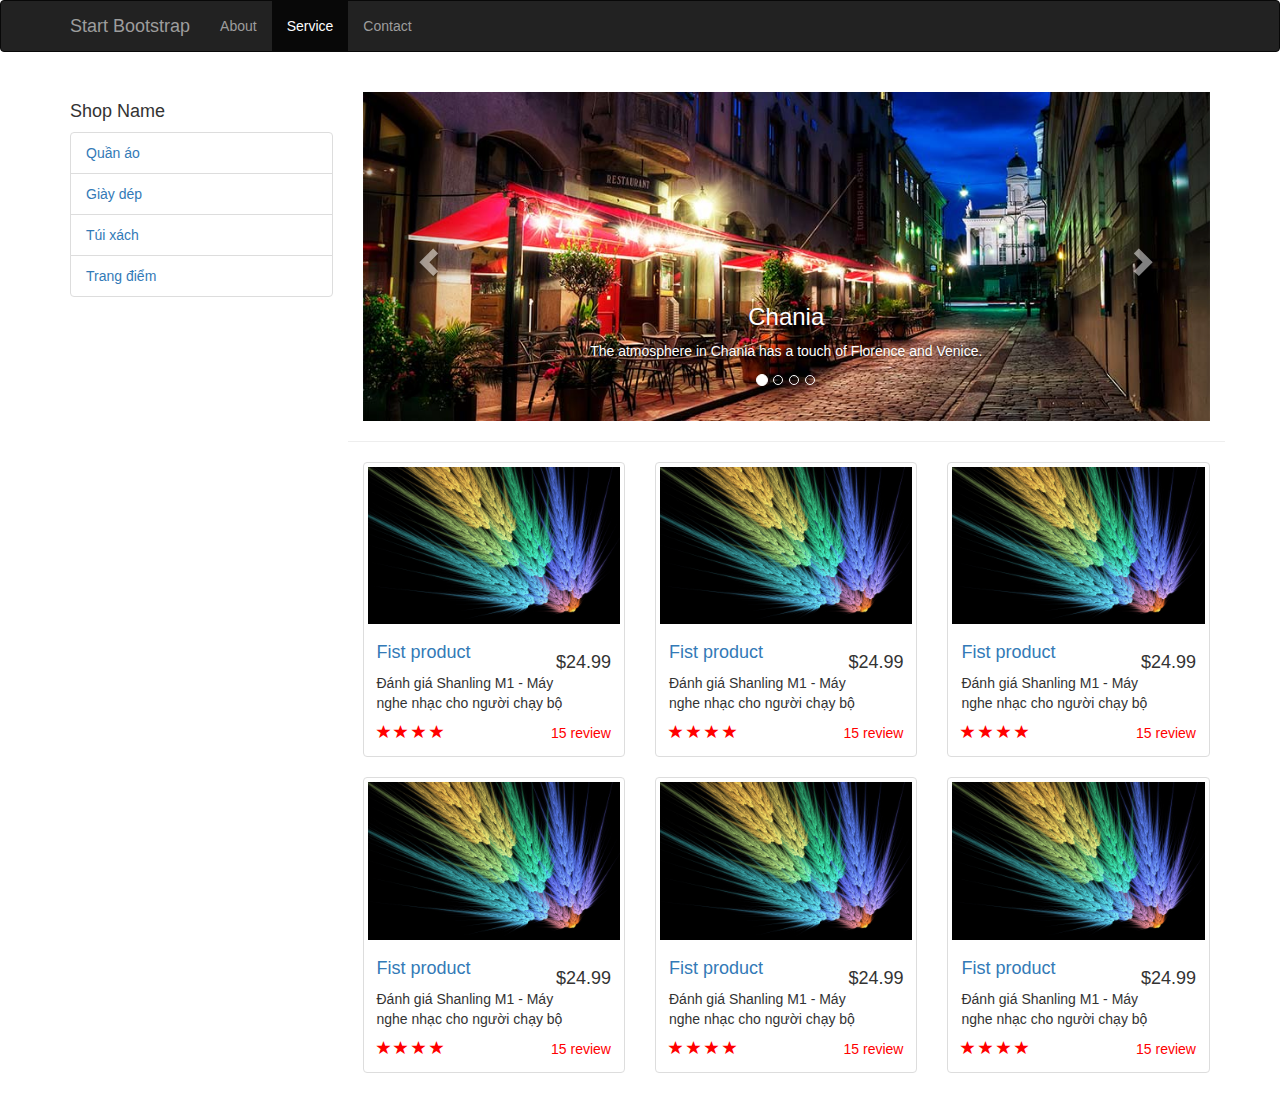
<file: 3/index.html>
<!DOCTYPE html>
<html lang="en">
<head>
	<meta charset="UTF-8">
	<title>Web 3</title>
	<script type="text/javascript" src="../jquery-2.2.3.min.js"></script>
	<link rel="stylesheet" href="https://maxcdn.bootstrapcdn.com/bootstrap/3.3.7/css/bootstrap.min.css">
	<script type="text/javascript" src="https://maxcdn.bootstrapcdn.com/bootstrap/3.3.7/js/bootstrap.min.js"></script>
	<link rel="stylesheet" type="text/css" href="stype.css">
</head>
<body>
	<nav class="navbar navbar-default navbar-inverse" role="navigation">
		<div class="container">
			<!-- Brand and toggle get grouped for better mobile display -->
			<div class="navbar-header">
				<button type="button" class="navbar-toggle" data-toggle="collapse" data-target=".navbar-ex1-collapse">
					<span class="sr-only">Toggle navigation</span>
					<span class="icon-bar"></span>
					<span class="icon-bar"></span>
					<span class="icon-bar"></span>
				</button>
				<a class="navbar-brand" href="#">Start Bootstrap</a>
			</div>

			<!-- Collect the nav links, forms, and other content for toggling -->
			<div class="collapse navbar-collapse navbar-ex1-collapse">
				<ul class="nav navbar-nav">
					<li><a href="#">About</a></li>
					<li class="active"><a href="#">Service</a></li>
					<li><a href="#">Contact</a></li>
				</ul>
			</div><!-- /.navbar-collapse -->
		</div>
	</nav>
	<!-- end menu -->

	<div class="container">
		<br>
		<div class="row">

			<div class="col-xs-3 col-sm-3 col-md-3 col-lg-3">
				<h4>Shop Name</h4>
				<ul class="list-group">
					<li class="list-group-item"><a href="">Quần áo</a></li>
					<li class="list-group-item"><a href="">Giày dép</a></li>
					<li class="list-group-item"><a href="">Túi xách</a></li>
					<li class="list-group-item"><a href="">Trang điểm</a></li>
				</ul>
			</div> <!-- end category -->

			<div class="col-xs-9 col-sm-9 col-md-9 col-lg-9">
				<div id="myCarousel" class="carousel slide" data-ride="carousel">
					<!-- Indicators -->
					<ol class="carousel-indicators">
						<li data-target="#myCarousel" data-slide-to="0" class="active"></li>
						<li data-target="#myCarousel" data-slide-to="1"></li>
						<li data-target="#myCarousel" data-slide-to="2"></li>
						<li data-target="#myCarousel" data-slide-to="3"></li>
					</ol>

					<!-- Wrapper for slides -->
					<div class="carousel-inner" role="listbox">

						<div class="item active">
							<img src="img/01.jpg" alt="Chania" width="100%" height="345">
							<div class="carousel-caption">
								<h3>Chania</h3>
								<p>The atmosphere in Chania has a touch of Florence and Venice.</p>
							</div>
						</div>

						<div class="item">
							<img src="img/02.jpg" alt="Chania" width="100%" height="345">
							<div class="carousel-caption">
								<h3>Chania</h3>
								<p>The atmosphere in Chania has a touch of Florence and Venice.</p>
							</div>
						</div>

						<div class="item">
							<img src="img/03.jpg" alt="Flower" width="100%" height="345">
							<div class="carousel-caption">
								<h3>Flowers</h3>
								<p>Beatiful flowers in Kolymbari, Crete.</p>
							</div>
						</div>

						<div class="item">
							<img src="img/04.jpg" alt="Flower" width="100%" height="345">
							<div class="carousel-caption">
								<h3>Flowers</h3>
								<p>Beatiful flowers in Kolymbari, Crete.</p>
							</div>
						</div>

					</div>

					<!-- Left and right controls -->
					<a class="left carousel-control" href="#myCarousel" role="button" data-slide="prev">
						<span class="glyphicon glyphicon-chevron-left" aria-hidden="true"></span>
						<span class="sr-only">Previous</span>
					</a>
					<a class="right carousel-control" href="#myCarousel" role="button" data-slide="next">
						<span class="glyphicon glyphicon-chevron-right" aria-hidden="true"></span>
						<span class="sr-only">Next</span>
					</a>
				</div> <!-- end slider -->

				<div class="row">
					<hr>
					<div class="col-xs-4 col-sm-4 col-md-4 col-lg-4">
						<div class="thumbnail">
							<img src="img/5.jpg" alt="image" class="img-responsive">
							<div class="caption">
								<h4 class="gia pull-right">$24.99</h4>
								<a href=""><h4>Fist product</h4></a>
								<p>
									Đánh giá Shanling M1 - Máy nghe nhạc cho người chạy bộ
								</p>
								<div class="danhgia">
									<div class="soreview pull-right"> 15 review</div>
									<div class="ngoisao">
										<b class="glyphicon glyphicon-star"></b>
										<b class="glyphicon glyphicon-star"></b>
										<b class="glyphicon glyphicon-star"></b>
										<b class="glyphicon glyphicon-star"></b>

									</div>
								</div>

							</div>
						</div>
					</div>
					<div class="col-xs-4 col-sm-4 col-md-4 col-lg-4">
						<div class="thumbnail">
							<img src="img/5.jpg" alt="image" class="img-responsive">
							<div class="caption">
								<h4 class="gia pull-right">$24.99</h4>
								<a href=""><h4>Fist product</h4></a>
								<p>
									Đánh giá Shanling M1 - Máy nghe nhạc cho người chạy bộ
								</p>

								<div class="danhgia">
									<div class="soreview pull-right"> 15 review</div>
									<div class="ngoisao">
										<b class="glyphicon glyphicon-star"></b>
										<b class="glyphicon glyphicon-star"></b>
										<b class="glyphicon glyphicon-star"></b>
										<b class="glyphicon glyphicon-star"></b>

									</div>
								</div>
							</div>
						</div>
					</div>
					<div class="col-xs-4 col-sm-4 col-md-4 col-lg-4">
						<div class="thumbnail">
							<img src="img/5.jpg" alt="image" class="img-responsive">
							<div class="caption">
								<h4 class="gia pull-right">$24.99</h4>
								<a href=""><h4>Fist product</h4></a>
								<p>
									Đánh giá Shanling M1 - Máy nghe nhạc cho người chạy bộ
								</p>
								<div class="danhgia">
									<div class="soreview pull-right"> 15 review</div>
									<div class="ngoisao">
										<b class="glyphicon glyphicon-star"></b>
										<b class="glyphicon glyphicon-star"></b>
										<b class="glyphicon glyphicon-star"></b>
										<b class="glyphicon glyphicon-star"></b>
										
									</div>
								</div>

							</div>
						</div>
					</div>
					<div class="col-xs-4 col-sm-4 col-md-4 col-lg-4">
						<div class="thumbnail">
							<img src="img/5.jpg" alt="image" class="img-responsive">
							<div class="caption">
								<h4 class="gia pull-right">$24.99</h4>
								<a href=""><h4>Fist product</h4></a>
								<p>
									Đánh giá Shanling M1 - Máy nghe nhạc cho người chạy bộ
								</p>
								<div class="danhgia">
									<div class="soreview pull-right"> 15 review</div>
									<div class="ngoisao">
										<b class="glyphicon glyphicon-star"></b>
										<b class="glyphicon glyphicon-star"></b>
										<b class="glyphicon glyphicon-star"></b>
										<b class="glyphicon glyphicon-star"></b>
										
									</div>
								</div>

							</div>
						</div>
					</div>
					<div class="col-xs-4 col-sm-4 col-md-4 col-lg-4">
						<div class="thumbnail">
							<img src="img/5.jpg" alt="image" class="img-responsive">
							<div class="caption">
								<h4 class="gia pull-right">$24.99</h4>
								<a href=""><h4>Fist product</h4></a>
								<p>
									Đánh giá Shanling M1 - Máy nghe nhạc cho người chạy bộ
								</p>
								<div class="danhgia">
									<div class="soreview pull-right"> 15 review</div>
									<div class="ngoisao">
										<b class="glyphicon glyphicon-star"></b>
										<b class="glyphicon glyphicon-star"></b>
										<b class="glyphicon glyphicon-star"></b>
										<b class="glyphicon glyphicon-star"></b>
										
									</div>
								</div>

							</div>
						</div>
					</div>
					<div class="col-xs-4 col-sm-4 col-md-4 col-lg-4">
						<div class="thumbnail">
							<img src="img/5.jpg" alt="image" class="img-responsive">
							<div class="caption">
								<h4 class="gia pull-right">$24.99</h4>
								<a href=""><h4>Fist product</h4></a>
								<p>
									Đánh giá Shanling M1 - Máy nghe nhạc cho người chạy bộ
								</p>
								<div class="danhgia">
									<div class="soreview pull-right"> 15 review</div>
									<div class="ngoisao">
										<b class="glyphicon glyphicon-star"></b>
										<b class="glyphicon glyphicon-star"></b>
										<b class="glyphicon glyphicon-star"></b>
										<b class="glyphicon glyphicon-star"></b>

									</div>
								</div>

							</div>
						</div>
					</div>

				</div>

			</div>
		</div>
	</div>
	
</body>
</html>
</file>
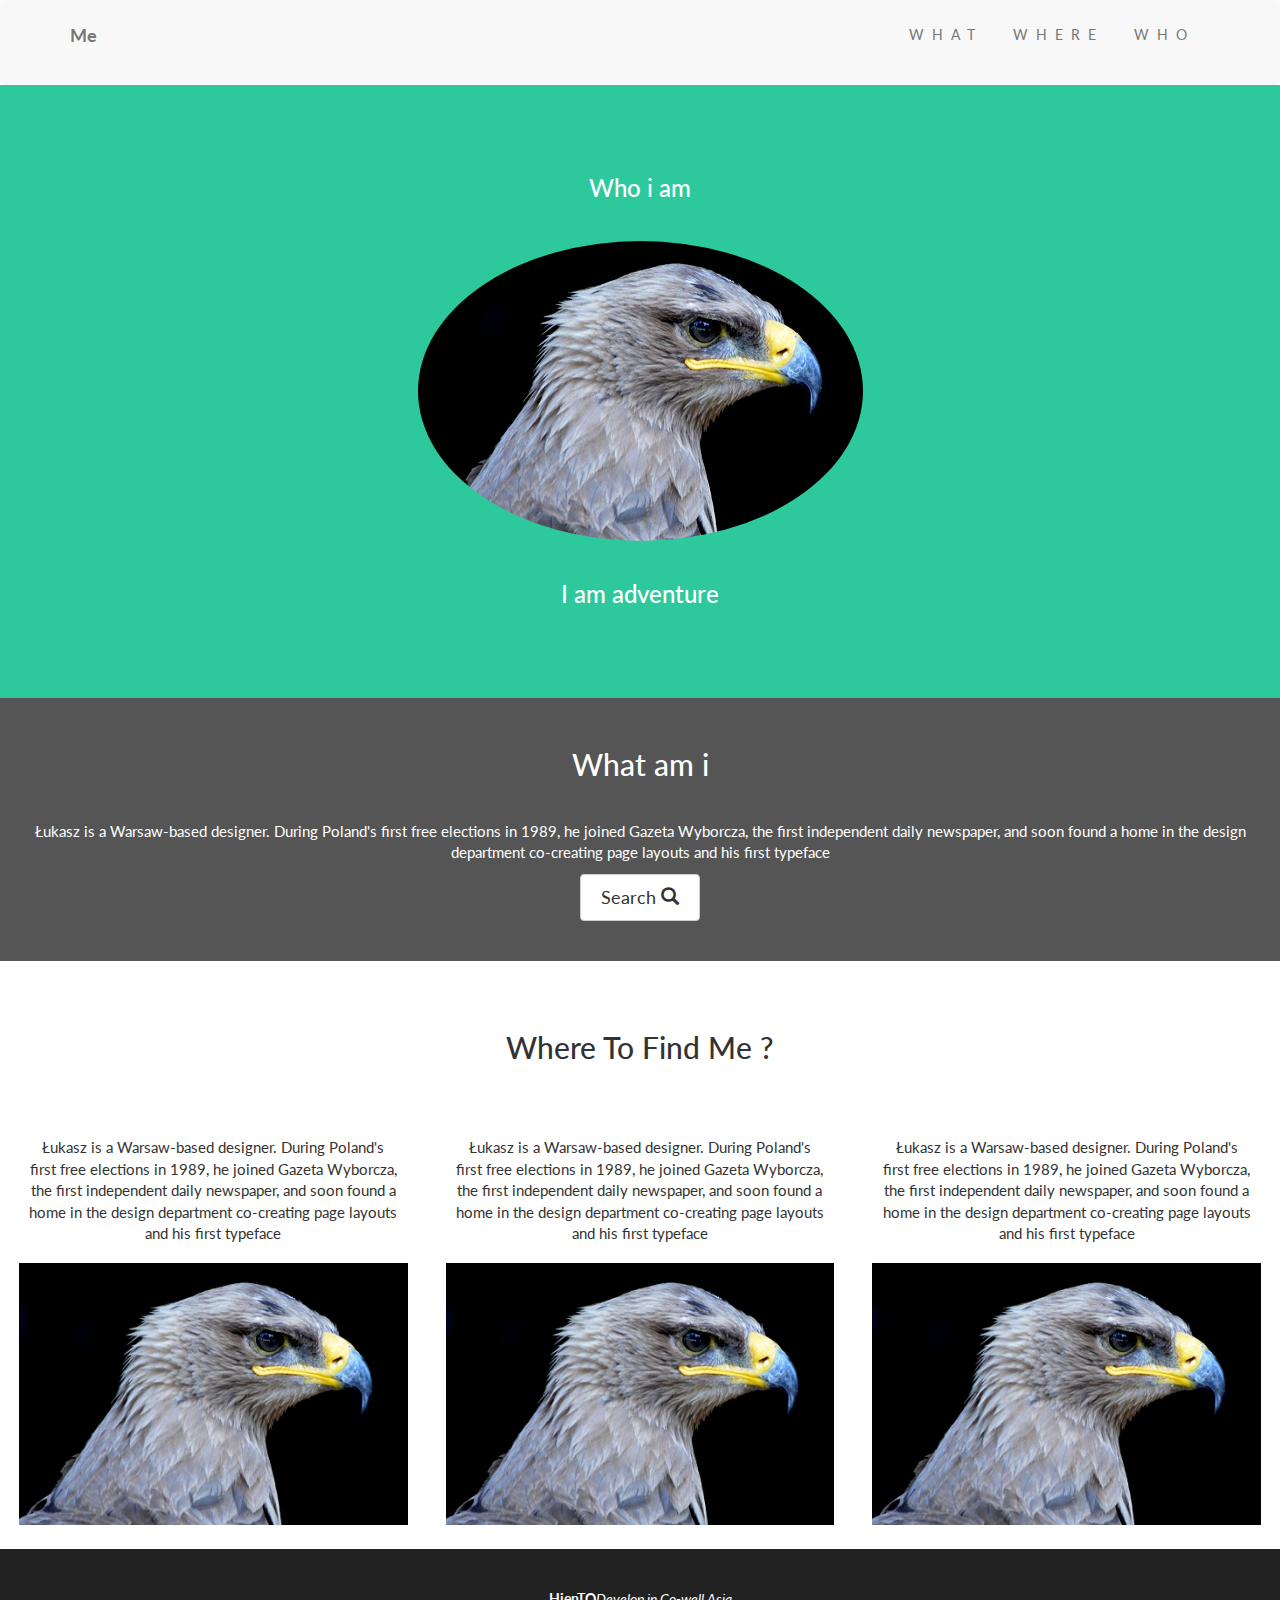
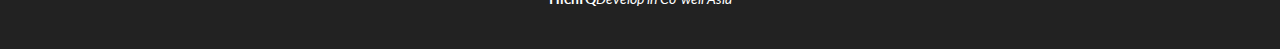
<file: web4/index.html>
<!DOCTYPE html>
<html lang="en">
<head>
	<meta charset="UTF-8">
	<title>Web 4</title>
	<script type="text/javascript" src="../jquery-2.2.3.min.js"></script>
	<link rel="stylesheet" href="https://maxcdn.bootstrapcdn.com/bootstrap/3.3.7/css/bootstrap.min.css">
	<script type="text/javascript" src="https://maxcdn.bootstrapcdn.com/bootstrap/3.3.7/js/bootstrap.min.js"></script>
	<link rel="stylesheet" type="text/css" href="style.css">
	<link href="https://fonts.googleapis.com/css?family=Lato:400,700,900" rel="stylesheet">
</head>
<body>
	<nav class="navbar navbar-default" role="navigation">
		<div class="container">
			<!-- Brand and toggle get grouped for better mobile display -->
			<div class="navbar-header">
				<button type="button" class="navbar-toggle" data-toggle="collapse" data-target=".navbar-ex1-collapse">
					<span class="sr-only">Toggle navigation</span>
					<span class="icon-bar"></span>
					<span class="icon-bar"></span>
					<span class="icon-bar"></span>
				</button>
				<a class="navbar-brand" href="#">Me</a>
			</div>
	
			<!-- Collect the nav links, forms, and other content for toggling -->
			<div class="collapse navbar-collapse navbar-ex1-collapse">
				<!-- <ul class="nav navbar-nav">
					<li class="active"><a href="#">Link</a></li>
					<li><a href="#">Link</a></li>
				</ul> -->
				<ul class="nav navbar-nav navbar-right">
					<li><a href="#">What</a></li>
					<li><a href="#">Where</a></li>
					<li><a href="#">Who</a></li>
					
				</ul>
			</div><!-- /.navbar-collapse -->
		</div>
	</nav>
	<!-- end nav -->
	<div class="xanh">
		<div class="container">
			<div class="row">
				<div class="col-xs-12 col-sm-12 col-md-12 col-lg-12">
					<div class="text-center" >
						<h3>Who i am</h3>
						<img src="daibang.jpg" alt="" class="img-circle">
						<h3>I am adventure</h3>
					</div>
					
				</div>
			</div> <!-- end row -->
		</div> <!-- end container -->
	</div> <!-- end xanh -->

	<div class="container-fluid">
		<div class="row text-center xam">
			<h2>What am i</h2>
			<p>Łukasz is a Warsaw-based designer. During Poland's first free elections in 1989, he joined Gazeta Wyborcza, the first independent daily newspaper, and soon found a home in the design department co-creating page layouts and his first typeface</p>
			<a href="" class="btn btn-default">Search <i class="glyphicon glyphicon-search"></i></a>
		</div> <!-- end xam -->
		<div class="row">
			<div class="findme text-center">
				<h2>Where To Find Me ?</h2>
			<div class="col-xs-4 col-sm-4 col-md-4 col-lg-4">
				<div class="thumbnail text-center">
					<div class="caption">
						<p>
							Łukasz is a Warsaw-based designer. During Poland's first free elections in 1989, he joined Gazeta Wyborcza, the first independent daily newspaper, and soon found a home in the design department co-creating page layouts and his first typeface
						</p>
					</div>
					<img src="daibang.jpg" alt="">
				</div>
			</div>
			<div class="col-xs-4 col-sm-4 col-md-4 col-lg-4">
				<div class="thumbnail text-center">
					<div class="caption">
						<p>
							Łukasz is a Warsaw-based designer. During Poland's first free elections in 1989, he joined Gazeta Wyborcza, the first independent daily newspaper, and soon found a home in the design department co-creating page layouts and his first typeface
						</p>
					</div>
					<img src="daibang.jpg" alt="">
				</div>
			</div>
			<div class="col-xs-4 col-sm-4 col-md-4 col-lg-4">
				<div class="thumbnail text-center">
					<div class="caption">
						<p>
							Łukasz is a Warsaw-based designer. During Poland's first free elections in 1989, he joined Gazeta Wyborcza, the first independent daily newspaper, and soon found a home in the design department co-creating page layouts and his first typeface
						</p>
					</div>
					<img src="daibang.jpg" alt="">
				</div>
			</div>
			</div>
		</div>
	</div> 
	<div class="footer navbar-inverse text-center">
		<div class="container">
			<div class="row">
				<b>HienTQ</b><i>Develop in Co-well Asia</i>
			</div>
		</div>
	</div>
	

</body>
</html>
</file>
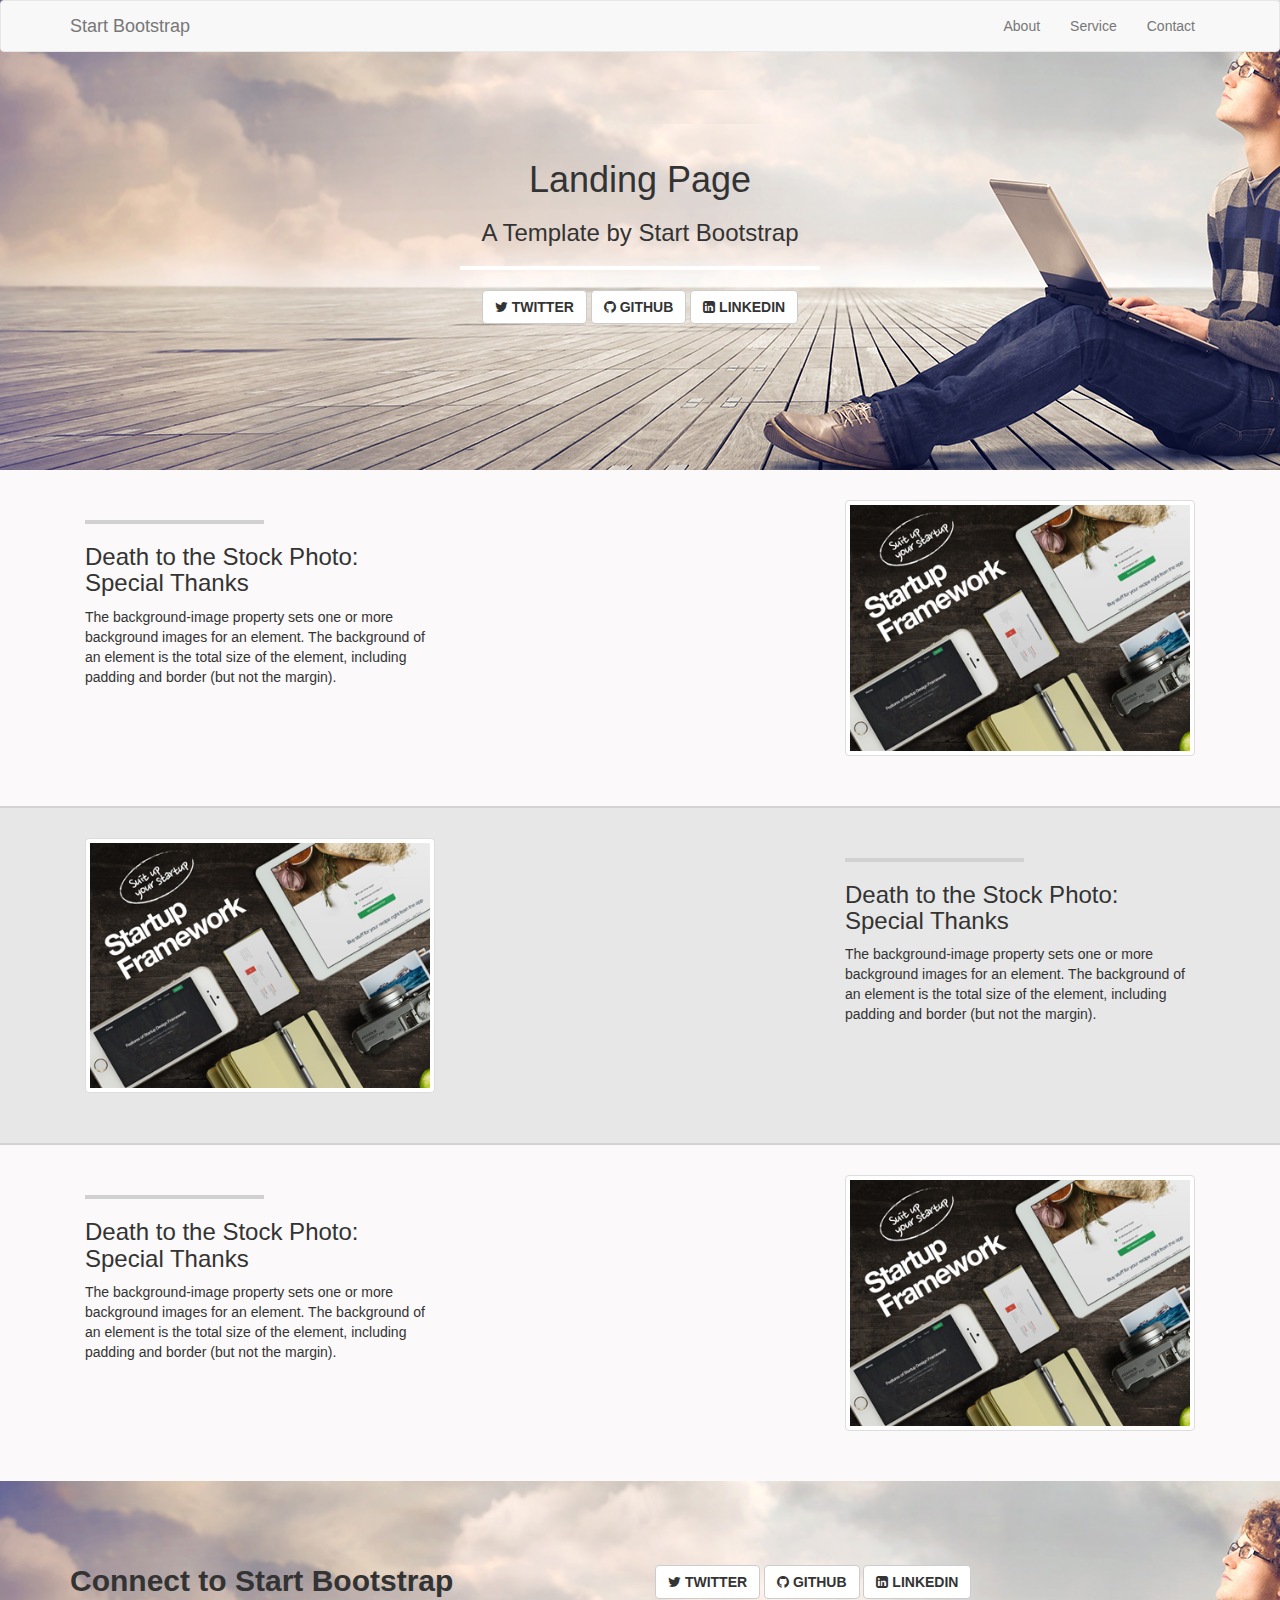
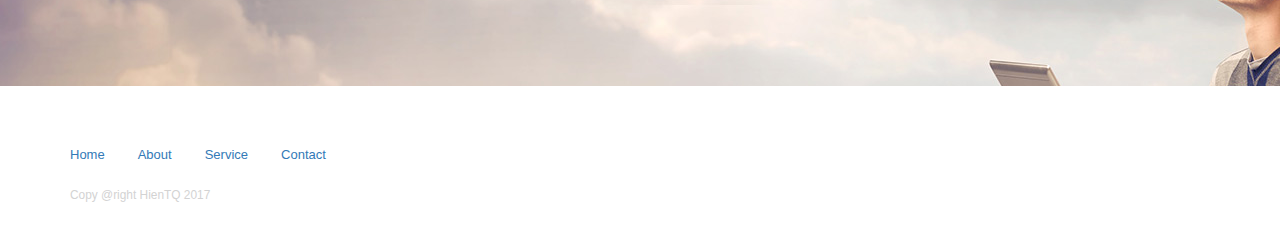
<file: web5/index.html>
<!DOCTYPE html>
<html lang="en">

<head>
	<meta charset="UTF-8">
	<title>Website 5</title>
	<script type="text/javascript" src="../jquery-2.2.3.min.js"></script>
	<link rel="stylesheet" href="https://maxcdn.bootstrapcdn.com/bootstrap/3.3.7/css/bootstrap.min.css">
	<script type="text/javascript" src="https://maxcdn.bootstrapcdn.com/bootstrap/3.3.7/js/bootstrap.min.js"></script>
	<link rel="stylesheet" type="text/css" href="style.css">
	<link rel="stylesheet" href="../font-awesome-4.7.0/css/font-awesome.min.css">
	<script type="text/javascript" src="xuly.js"></script>
</head>

<body>
	<nav class="navbar navbar-default" role="navigation">
		<div class="container">
			<!-- Brand and toggle get grouped for better mobile display -->
			<div class="navbar-header">
				<button type="button" class="navbar-toggle" data-toggle="collapse" data-target=".navbar-ex1-collapse">
					<span class="sr-only">Toggle navigation</span>
					<span class="icon-bar"></span>
					<span class="icon-bar"></span>
					<span class="icon-bar"></span>
				</button>
				<a class="navbar-brand" href="#">Start Bootstrap</a>
			</div>
	
			<!-- Collect the nav links, forms, and other content for toggling -->
			<div class="collapse navbar-collapse navbar-ex1-collapse">
				<ul class="nav navbar-nav navbar-right">
					<li><a href="#about">About</a></li>
					<li><a href="#service">Service</a></li>
					<li><a href="#contact">Contact</a></li>
				</ul>
			</div><!-- /.navbar-collapse -->
		</div>
	</nav>
	<!-- end menu tren -->
	
	<!-- start slide -->
	<div class="backgroud-slider">
		<div class="container">
			<div class="row">
				<div class="col-md-4 col-md-push-4 text-center">
					<h1>Landing Page</h1>
					<h3>A Template by Start Bootstrap</h3>
					<hr>
					<div class="btn btn-default"><i class="fa fa-twitter"></i> twitter</div>
					<div class="btn btn-default"><i class="fa fa-github"></i> github</div>
					<div class="btn btn-default"><i class="fa fa-linkedin-square"></i> linkedin</div>
				</div>
			</div>
		</div>
	</div>
	<!-- end slider -->
	<div class="nenxam1" id="service"> <!-- start nenxam1 -->
		<div class="container">
			<div class="row">
				<div class="col-xs-4 col-sm-4 col-md-4 col-lg-4">
					<hr>
					<div class="nenxam1-title">
						<h3>Death to the Stock Photo:<br>
						Special Thanks</h3>
					</div>
					<p>
						The background-image property sets one or more background images for an element.

						The background of an element is the total size of the element, including padding and border (but not the margin).
					</p>
				</div>
				<div class="col-xs-4 col-sm-4 col-md-4 col-lg-4 col-md-push-4">
					<img src="img/22.png" class="img-responsive thumbnail" alt="">
				</div>
			</div>
		</div>
	</div> <!-- end nenxam1 -->
	<hr class="phancach">
	<div class="nenxam2" id="about"> <!-- start nenxam2 -->
		<div class="container">
			<div class="row">
				<div class="col-xs-4 col-sm-4 col-md-4 col-lg-4">
					<img src="img/22.png" class="img-responsive thumbnail" alt="">
				</div>
				<div class="col-xs-4 col-sm-4 col-md-4 col-lg-4 col-md-push-4">
					<hr>
					<div class="nenxam2-title">
						<h3>Death to the Stock Photo:<br>
						Special Thanks</h3>
					</div>
					<p>
						The background-image property sets one or more background images for an element.

						The background of an element is the total size of the element, including padding and border (but not the margin).
					</p>
				</div>
			</div>
		</div>
	</div> <!-- end nenxam2 -->
	<hr class="phancach">
	<div class="nenxam1"> <!-- start nenxam3 -->
		<div class="container">
			<div class="row">
				<div class="col-xs-4 col-sm-4 col-md-4 col-lg-4">
					<hr>
					<div class="nenxam1-title">
						<h3>Death to the Stock Photo:<br>
						Special Thanks</h3>
					</div>
					<p>
						The background-image property sets one or more background images for an element.

						The background of an element is the total size of the element, including padding and border (but not the margin).
					</p>
				</div>
				<div class="col-xs-4 col-sm-4 col-md-4 col-lg-4 col-md-push-4">
					<img src="img/22.png" class="img-responsive thumbnail" alt="">
				</div>
			</div>
		</div>
	</div> <!-- end nenxam3 -->

	<!-- start footer -->
	<div class="backgroud-footer" id="contact">
		<div class="container">
			<div class="row">
				<div class="col-md-6">
					<span>Connect to Start Bootstrap</span>
				</div>
				<div class="col-md-6">
					<div class="btn btn-default"><i class="fa fa-twitter"></i> twitter</div>
					<div class="btn btn-default"><i class="fa fa-github"></i> github</div>
					<div class="btn btn-default"><i class="fa fa-linkedin-square"></i> linkedin</div>
				</div>
			</div>
		</div>
	</div>
	<!-- end footer -->
	<div class="foot">
		<div class="container">
			<div class="row">
				<div class="col-xs-12 col-sm-12 col-md-12 col-lg-12">
					<div class="menutrai">
						<ul>
							<li><a href="">Home</a></li>
							<li><a href="">About</a></li>
							<li><a href="">Service</a></li>
							<li><a href="">Contact</a></li>
						</ul>
					</div>
				</div>
				<div class="col-xs-12 col-sm-12 col-md-12 col-lg-12">
					<small>Copy @right HienTQ 2017</small>
				</div>
			</div>
		</div>
	</div>
</body>
</html>
</file>
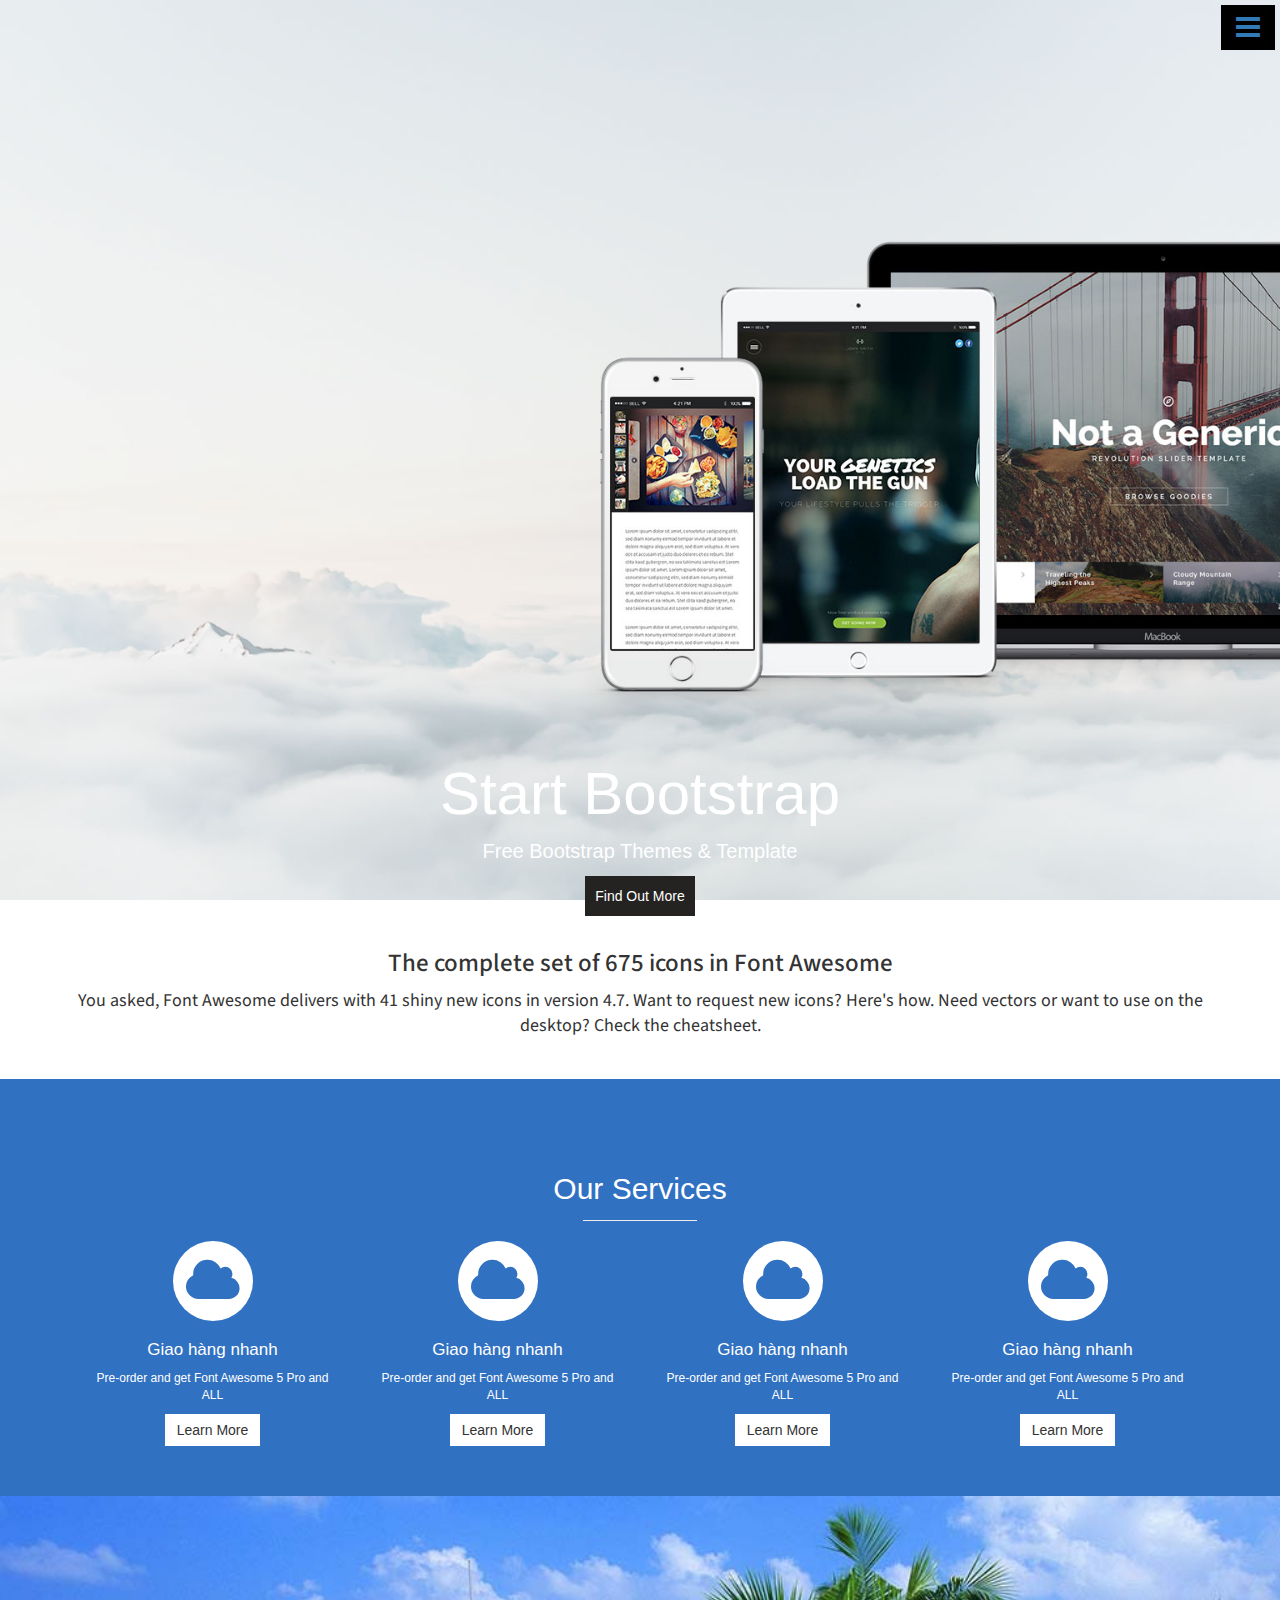
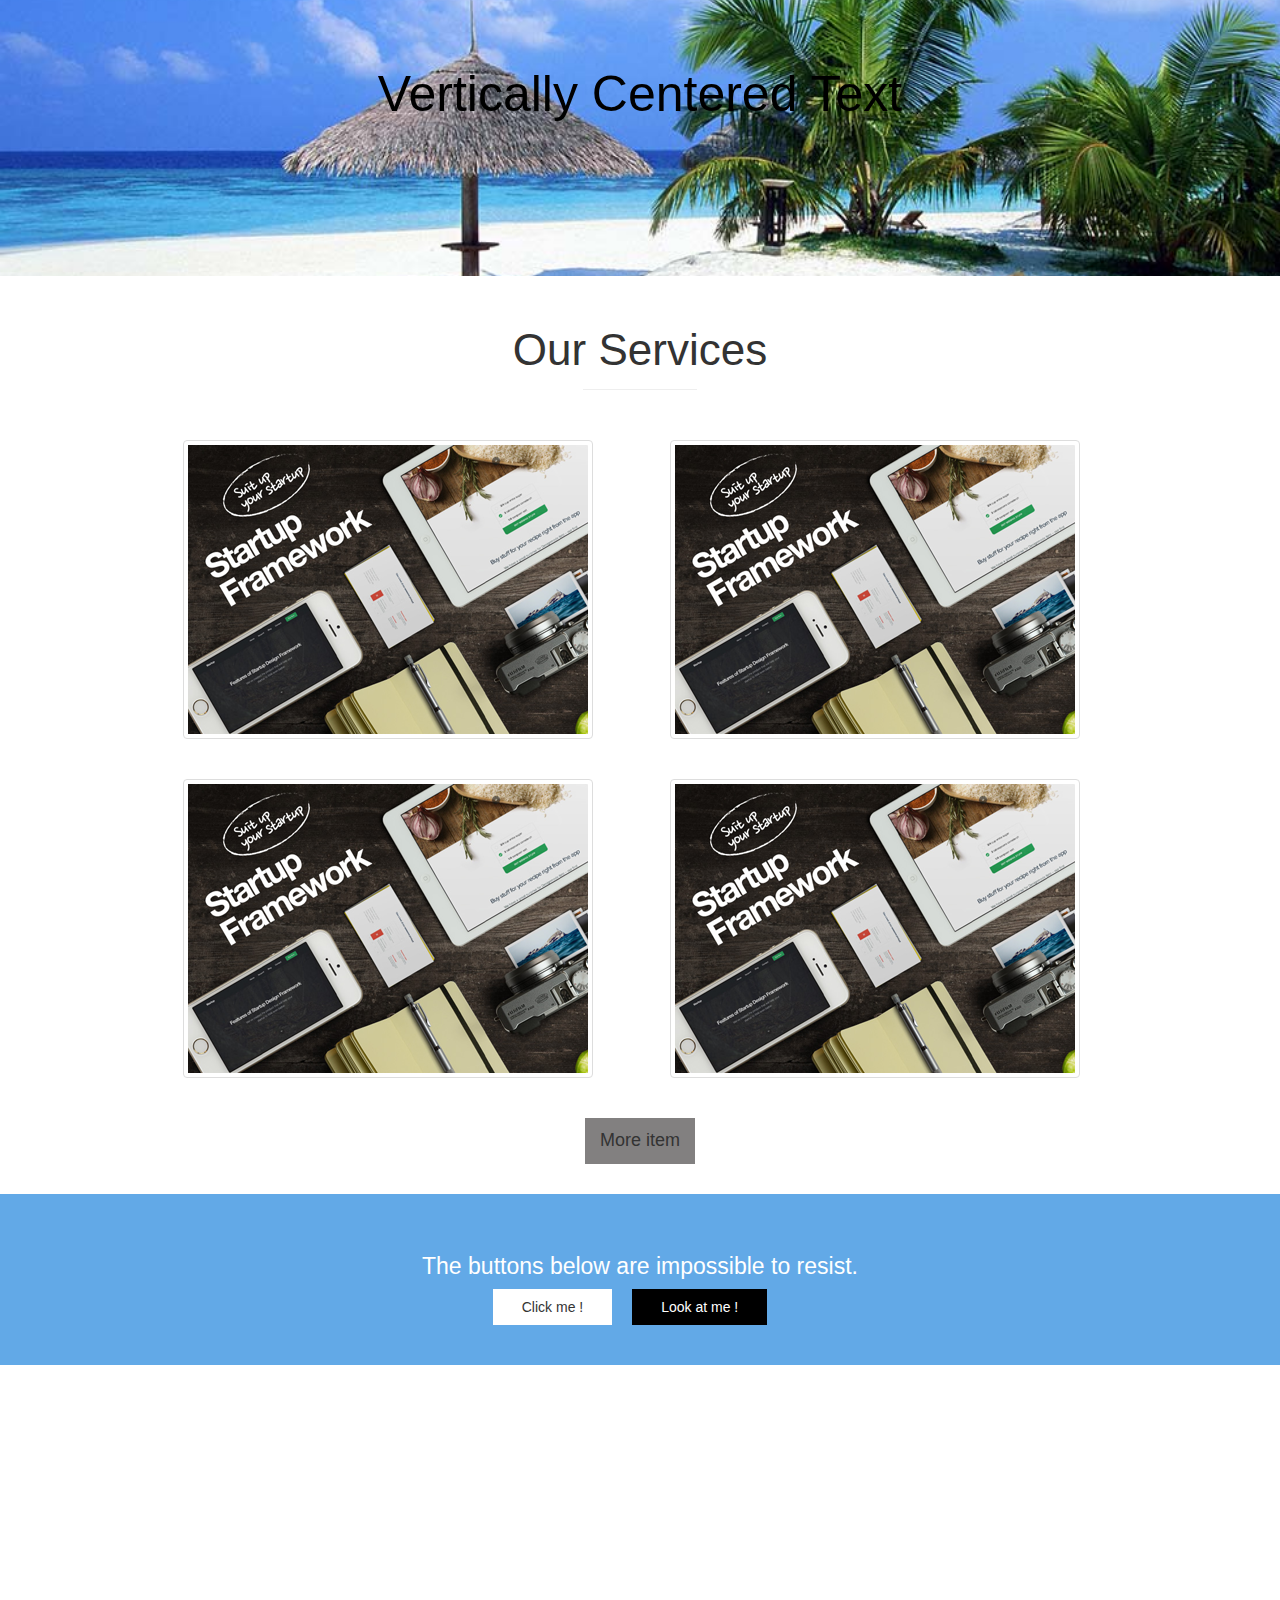
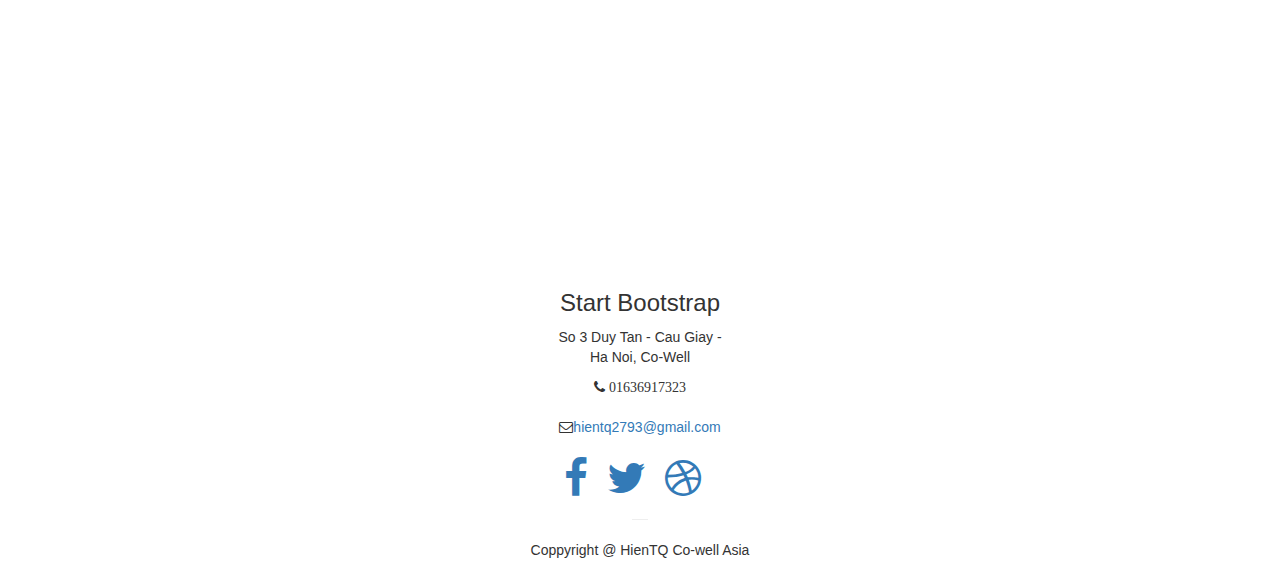
<file: web6/index.html>
<!DOCTYPE html>
<html lang="en">
<head>
	<meta charset="UTF-8">
	<title>Website 6</title>
	<script type="text/javascript" src="../jquery-2.2.3.min.js"></script>
	<link rel="stylesheet" href="https://maxcdn.bootstrapcdn.com/bootstrap/3.3.7/css/bootstrap.min.css">
	<script type="text/javascript" src="https://maxcdn.bootstrapcdn.com/bootstrap/3.3.7/js/bootstrap.min.js"></script>
	<link rel="stylesheet" type="text/css" href="style.css">
	<link rel="stylesheet" href="../font-awesome-4.7.0/css/font-awesome.min.css">
	<script type="text/javascript" src="xuly.js"></script>
</head>
<body>

	<div class="tabmenuphai">
		<a href="" id="menuclose" class="btn btn-light btn-lg pull-right toggle"><i class="fa fa-close tat"></i></a>
		<h4>Start Bootstrap</h4>
		<ul class="menudoc">
			<li><a href="#top1">Home</a></li>
			<li><a href="#top3">About</a></li>
			<li><a href="#top5">Service</a></li>
			<li><a href="#top2">Contact</a></li>
		</ul>
	</div>
	<div class="nutmenu" id="nutmenu">
		<a href="" class="fa fa-bars fa-2x"></a>
	</div>

	<div class="top1" id="top1">
		<div class="container text-center">
			<h1>Start Bootstrap</h1>
			<p>Free Bootstrap Themes & Template</p>
			<div class="btn btn-default">Find Out More</div>
		</div>
	</div> <!-- end top 1 -->
	<div class="top2" id="top2">
		<div class="container text-center">
			<h2>The complete set of 675 icons in Font Awesome</h2>
			<p>You asked, Font Awesome delivers with 41 shiny new icons in version 4.7. Want to request new icons? Here's how. Need vectors or want to use on the desktop? Check the cheatsheet.</p>
		</div>
	</div> <!-- end top 2 -->
	<div class="top3" id="top3">
		<div class="container">
			<div class="row tieudetop2">
				<div class="col-md-12 text-center">
					<h2>Our Services</h2>
					<hr class="vienduoi">
				</div>
			</div><!-- end tieu de -->
			<div class="row_4cot">
				<div class="col-xs-12 col-sm-6 col-md-3 col-lg-3 text-center">
				<div class="iconto">
					<div class=" fa fa-cloud"></div>
				</div>
				<h3>Giao hàng nhanh</h3>	
				<p>Pre-order and get Font Awesome 5 Pro and ALL</p>
				<a href="" class="btn btn-default nuttrang">Learn More</a>
				</div>
				<div class="col-xs-12 col-sm-6 col-md-3 col-lg-3 text-center">
				<div class="iconto">
					<div class=" fa fa-cloud"></div>
				</div>
				<h3>Giao hàng nhanh</h3>	
				<p>Pre-order and get Font Awesome 5 Pro and ALL</p>
				<a href="" class="btn btn-default nuttrang">Learn More</a>
				</div>
				<div class="col-xs-12 col-sm-6 col-md-3 col-lg-3 text-center">
				<div class="iconto">
					<div class=" fa fa-cloud"></div>
				</div>
				<h3>Giao hàng nhanh</h3>	
				<p>Pre-order and get Font Awesome 5 Pro and ALL</p>
				<a href="" class="btn btn-default nuttrang">Learn More</a>
				</div>
				<div class="col-xs-12 col-sm-6 col-md-3 col-lg-3 text-center">
				<div class="iconto">
					<div class=" fa fa-cloud"></div>
				</div>
				<h3>Giao hàng nhanh</h3>	
				<p>Pre-order and get Font Awesome 5 Pro and ALL</p>
				<a href="" class="btn btn-default nuttrang">Learn More</a>
				</div>

			</div>
		</div>
	</div><!-- end top 3 -->

	<div class="top4 anhnen">
		<div class="container text-center">
			<h2>Vertically Centered Text</h2>
		</div>
	</div><!-- end top 4 -->

	<div class="top5" id="top5">
		<div class="container">
			<div class="row tieudetop3">
				<div class="col-md-12 text-center">
					<h2>Our Services</h2>
					<hr class="vienduoi">
				</div>
			</div><!-- end tieu de 3 -->
			<div class="row">
				<div class="col-md-10 col-md-push-1">
					<div class="row">
						<div class="col-xs-6 col-sm-6 col-md-6 col-lg-6">
						<img src="img/22.png" alt="image" class="img-responsive thumbnail">
						</div>
						<div class="col-xs-6 col-sm-6 col-md-6 col-lg-6">
						<img src="img/22.png" alt="image" class="img-responsive thumbnail">
						</div>
						<div class="col-xs-6 col-sm-6 col-md-6 col-lg-6">
							<img src="img/22.png" alt="image" class="img-responsive thumbnail">
						</div>
						<div class="col-xs-6 col-sm-6 col-md-6 col-lg-6">
							<img src="img/22.png" alt="image" class="img-responsive thumbnail">
						</div>
					</div>
					<div class="text-center">
						<a href="" class="btn btn-default viewmoreitem">More item</a>
					</div>
				</div> <!-- end 10 phan -->
			</div>
		</div>
	</div> <!-- end top5 -->

	<div class="top6 xanh">
		<div class="container text-center">
			<h2>The buttons below are impossible to resist.</h2>
			<a href="" class="nut1 btn btn-default">Click me !</a><a href="" class="nut2 btn btn-default">Look at me !</a>

		</div>
	</div> <!-- end top6 -->

	<div class="top7">
		<iframe src="https://www.google.com/maps/embed?pb=!1m18!1m12!1m3!1d3724.043582582569!2d105.78172201545675!3d21.030942085997214!2m3!1f0!2f0!3f0!3m2!1i1024!2i768!4f13.1!3m3!1m2!1s0x3135ab4c76b12a3b%3A0x9a311c833456d5f0!2zRHV5IFTDom4sIEThu4tjaCBW4buNbmcgSOG6rXUsIEPhuqd1IEdp4bqleSwgSMOgIE7hu5lpLCBWaeG7h3QgTmFt!5e0!3m2!1svi!2s!4v1490856592628" width="100%" height="450" frameborder="0" style="border:0" allowfullscreen></iframe>
	</div> <!-- end top 7 ban do -->

	<div class="footer">
		<div class="container">
			<div class="row text-center">
				<div class="col-md-2 col-md-push-5">
					<h3>Start Bootstrap</h3>
					<p>So 3 Duy Tan - Cau Giay - Ha Noi, Co-Well</p>
					<div class="dt"><div class="fa fa-phone"> 01636917323</div></div>
					<div class="email"><i class="fa fa-envelope-o"></i><a href="">hientq2793@gmail.com</a></div>

					<div class="xahoi">
						<a href="" class="fa fa-facebook fa-3x"></a>
						<a href="" class="fa fa-twitter fa-3x"></a>
						<a href="" class="fa fa-dribbble fa-3x"></a>
					</div>
					<hr class="vienduoi">
				</div>
			</div> <!-- end row -->
			<div class="row text-center">
				<p>Coppyright 	&#64; HienTQ Co-well Asia</p>
			</div>
		</div>
	</div>

</body>
</html>
</file>
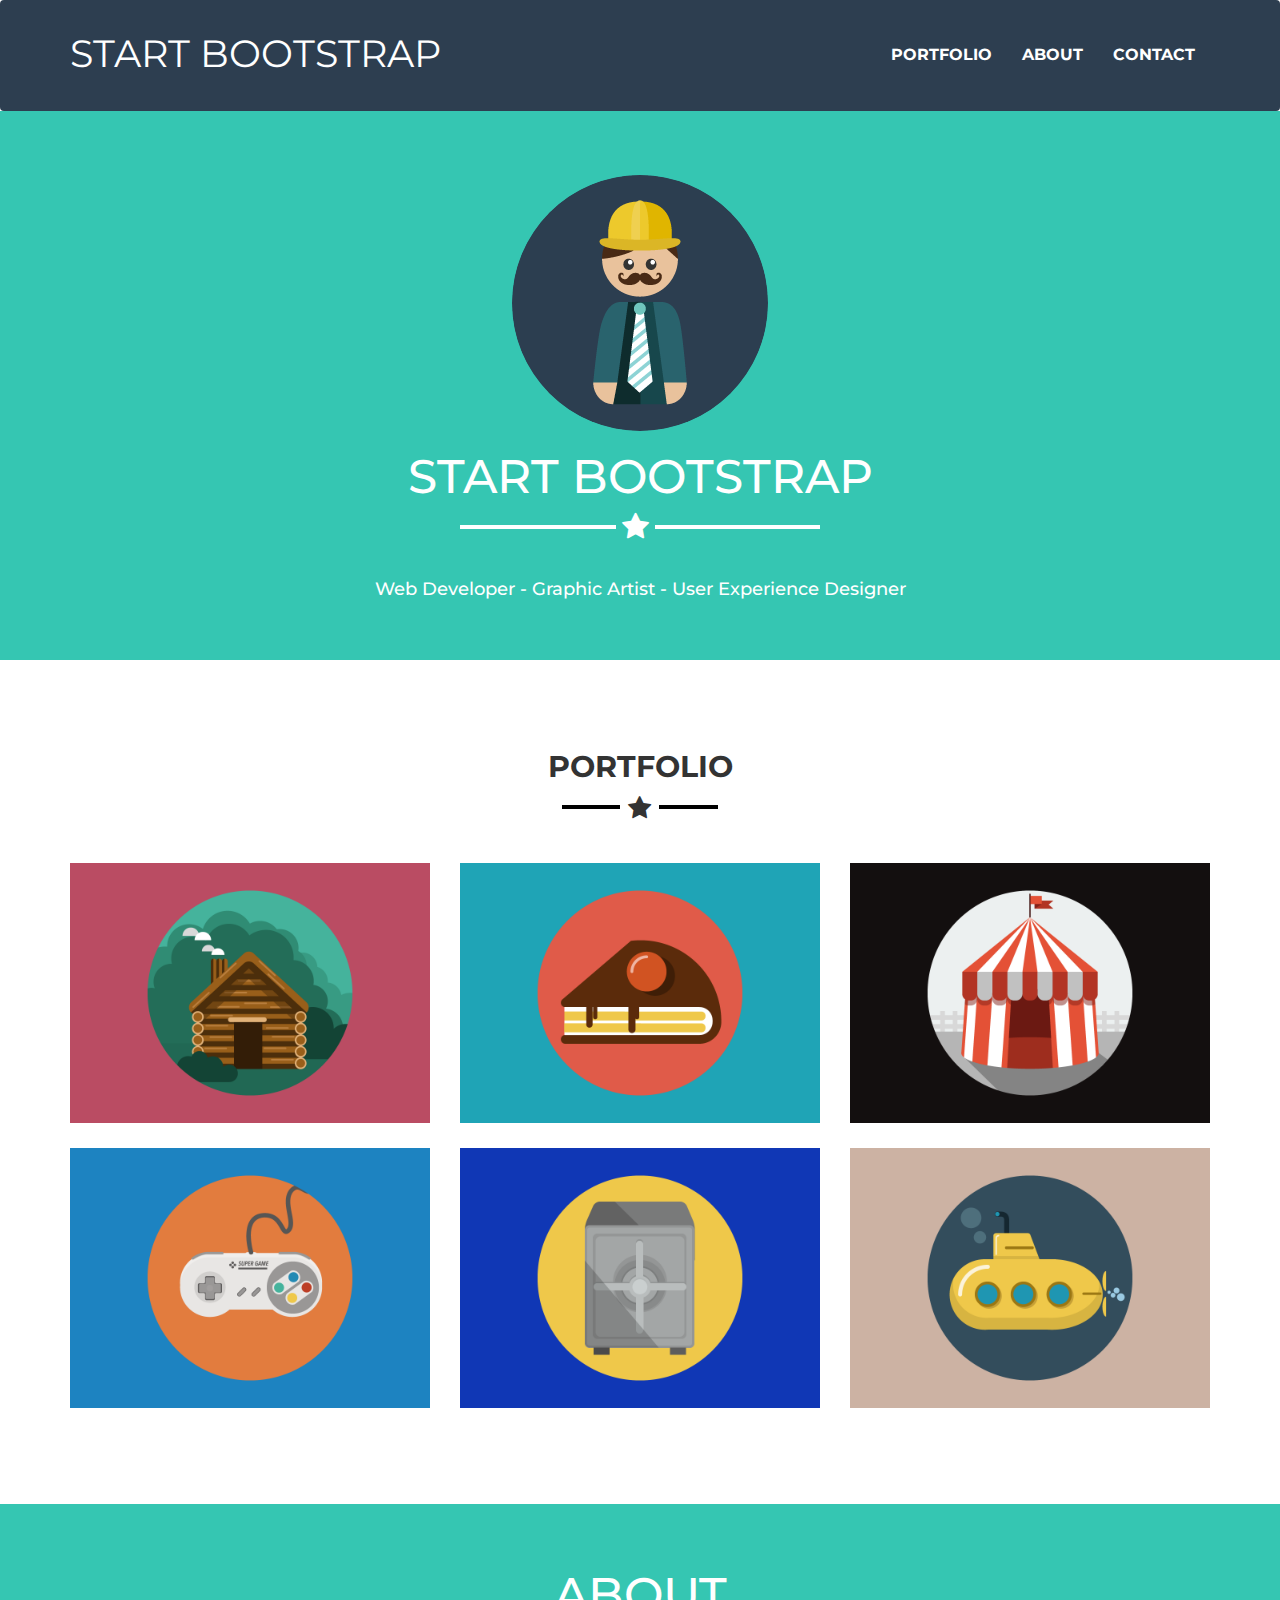
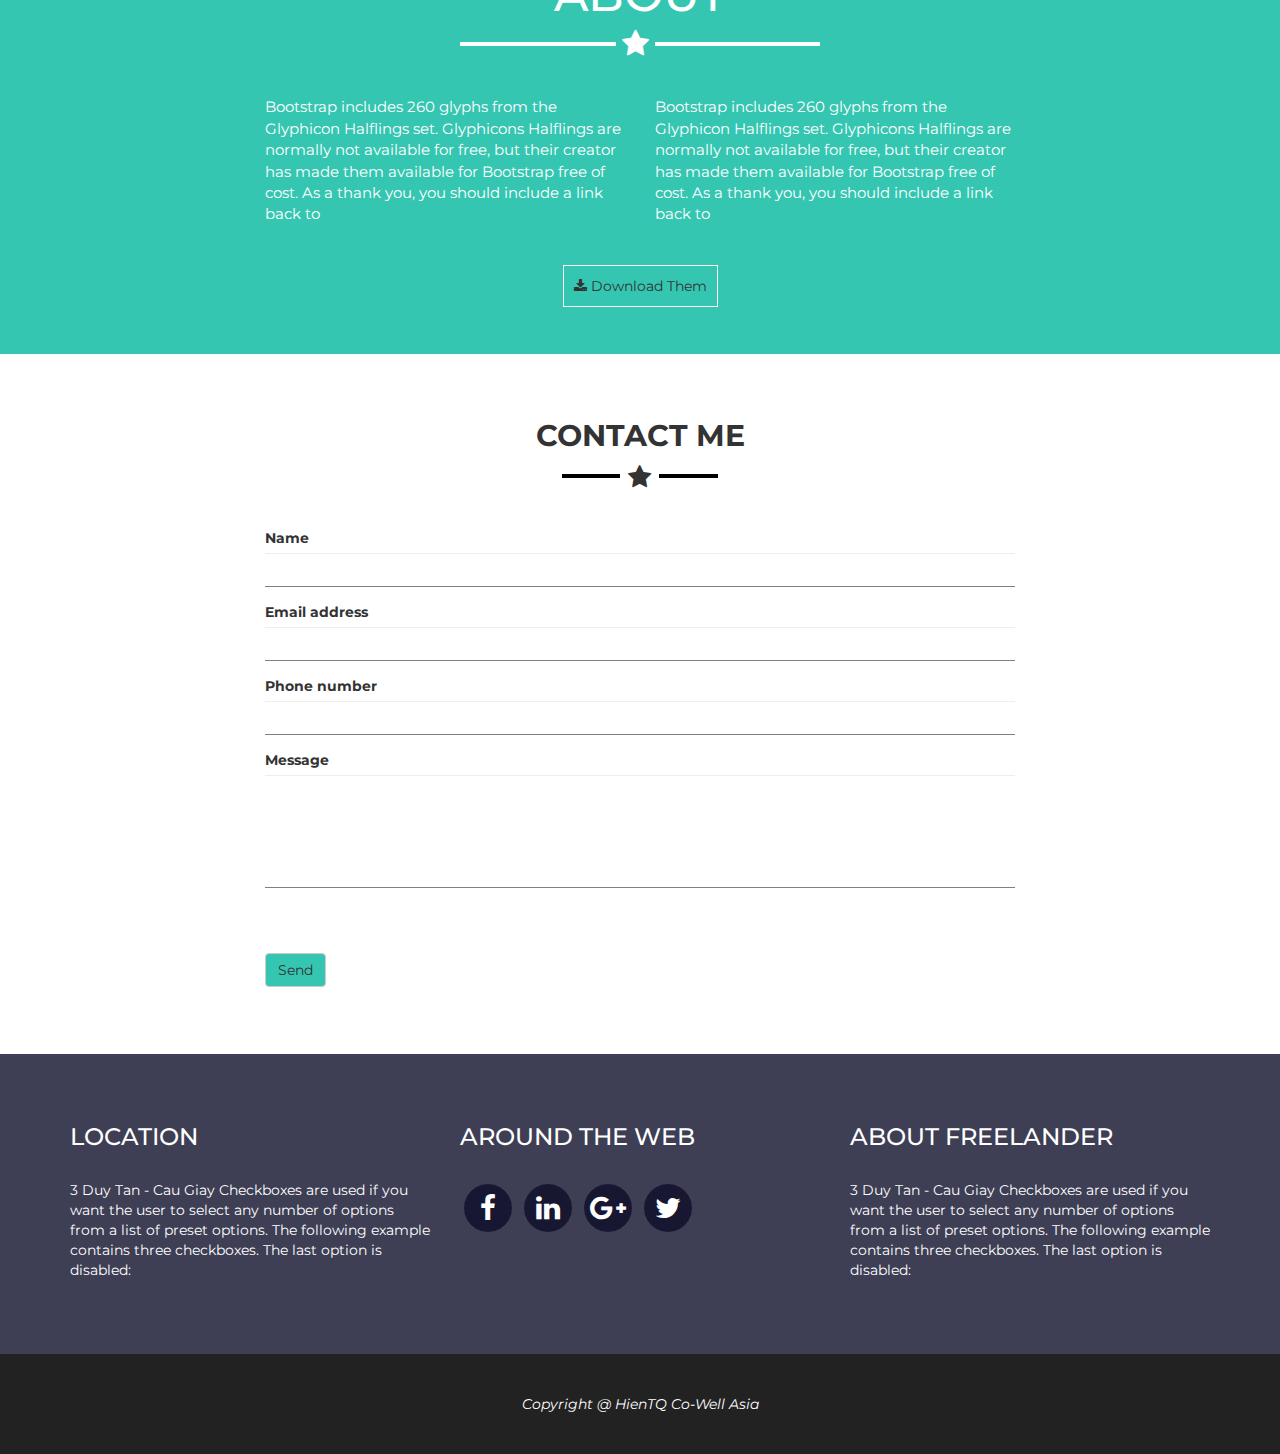
<file: Web7/index.html>
<!DOCTYPE html>
<html lang="en">
<head>
	<meta charset="UTF-8">
	<title>Website 7</title>
	<script type="text/javascript" src="../jquery-2.2.3.min.js"></script>
	<link rel="stylesheet" href="https://maxcdn.bootstrapcdn.com/bootstrap/3.3.7/css/bootstrap.min.css">
	<script type="text/javascript" src="https://maxcdn.bootstrapcdn.com/bootstrap/3.3.7/js/bootstrap.min.js"></script>
	<link rel="stylesheet" type="text/css" href="style.css">
	<link rel="stylesheet" href="../font-awesome-4.7.0/css/font-awesome.min.css">
	<script type="text/javascript" src="xuly.js"></script>
	<script src="http://gsgd.co.uk/sandbox/jquery/easing/jquery.easing.1.3.js" type="text/javascript"></script>
</head>
<body data-spy="scroll" data-target=".navbar" data-offset="20">
	<!-- start nav -->
	<nav class="navbar navbar-default" role="navigation" data-spy="affix" data-offset-top="500">
		<div class="container">
			<!-- Brand and toggle get grouped for better mobile display -->
			<div class="navbar-header">
				<button type="button" class="navbar-toggle" data-toggle="collapse" data-target=".navbar-ex1-collapse">
					<span class="sr-only">Toggle navigation</span>
					<span class="icon-bar"></span>
					<span class="icon-bar"></span>
					<span class="icon-bar"></span>
				</button>
				<a class="navbar-brand" href="#">Start Bootstrap</a>
			</div>
	
			<!-- Collect the nav links, forms, and other content for toggling -->
			<div class="collapse navbar-collapse navbar-ex1-collapse">
				<ul class="nav navbar-nav navbar-right menu">
					<li><a href="#top2">portfolio</a></li>
					<li><a href="#about">about</a></li>
					<li><a href="#contact">contact</a></li>
				</ul>
			</div><!-- /.navbar-collapse -->
		</div>
	</nav>
	<!-- end nav menu -->
	
	<!-- start top 1 -->
	<div class="top1">
		<div class="container">
			<div class="row">
				<div class="col-md-4 col-md-push-4 text-center">
					<img src="img/profile.png" alt="avatar profile" class="img-circle">
				</div>
			</div>
			<div class="row text-center text-top1">
				<h1>start bootstrap</h1>
				<div class="col-md-4 col-md-push-4">
					<hr class="hr-top1">
					<div class="ngoisao">
						<i class="fa fa-star"></i>
					</div>
				</div>
				<h4>web developer - graphic artist - user experience designer</h4>
			</div>
		</div>
	</div>
	<!-- end top 1 -->

	<!-- start top 2 -->
	<div class="top2" id="top2">
		<div class="container">
			<div class="row text-center">
				<h2>portfolio</h2>
				<div class="col-md-4 col-md-push-4">
					<hr class="hr-top2">
					<div class="ngoisao">
						<i class="fa fa-star"></i>
				</div>
				</div>
			</div>
			<div class="row product">
				<div class="col-xs-6 col-sm-4 col-md-4 col-lg-4">
					<div class="sanpham">
						<img src="img/1.png" alt="product" class="img-responsive">
						<div class="over-img text-center">
							<i class="fa fa-search-plus fa-5x"></i>
						</div>
					</div>
				</div>
				<div class="col-xs-6 col-sm-4 col-md-4 col-lg-4">
					<div class="sanpham">
						<img src="img/2.png" alt="product" class="img-responsive">
						<div class="over-img text-center">
							<i class="fa fa-search-plus fa-5x"></i>
						</div>
					</div>
				</div>
				<div class="col-xs-6 col-sm-4 col-md-4 col-lg-4">
					<div class="sanpham">
						<img src="img/3.png" alt="product" class="img-responsive">
						<div class="over-img text-center">
							<i class="fa fa-search-plus fa-5x"></i>
						</div>
					</div>
				</div>
				<div class="col-xs-6 col-sm-4 col-md-4 col-lg-4">
					<div class="sanpham">
						<img src="img/4.png" alt="product" class="img-responsive">
						<div class="over-img text-center">
							<i class="fa fa-search-plus fa-5x"></i>
						</div>
					</div>
				</div>
				<div class="col-xs-6 col-sm-4 col-md-4 col-lg-4">
					<div class="sanpham">
						<img src="img/5.png" alt="product" class="img-responsive">
						<div class="over-img text-center">
							<i class="fa fa-search-plus fa-5x"></i>
						</div>
					</div>
				</div>
				<div class="col-xs-6 col-sm-4 col-md-4 col-lg-4">
					<div class="sanpham">
						<img src="img/6.png" alt="product" class="img-responsive">
						<div class="over-img text-center">
							<i class="fa fa-search-plus fa-5x"></i>
						</div>
					</div>
				</div>
			</div>
		</div>
	</div>
	<!-- end top 2 -->

	<!-- start about -->
	<div class="about" id="about">
		<div class="container">
			<div class="row text-center text-top1">
				<h1>About</h1>
				<div class="col-md-4 col-md-push-4">
					<hr class="hr-top1">
					<div class="ngoisao">
						<i class="fa fa-star"></i>
					</div>
				</div>
			</div>
			<div class="row text-about">
				<div class="col-md-4 col-md-push-2">
					<p>
						Bootstrap includes 260 glyphs from the Glyphicon Halflings set. Glyphicons Halflings are normally not available for free, but their creator has made them available for Bootstrap free of cost. As a thank you, you should include a link back to 	
					</p>
				</div>
				<div class="col-md-4 col-md-push-2">
					<p>
						Bootstrap includes 260 glyphs from the Glyphicon Halflings set. Glyphicons Halflings are normally not available for free, but their creator has made them available for Bootstrap free of cost. As a thank you, you should include a link back to 	
					</p>
				</div>
			</div>
			<div class="row text-center">
				<a href="" class="btn btn-default">
					<i class="fa fa-download"></i> Download Them
				</a>
			</div>
		</div>
	</div>
	<!-- end about -->

	<!-- start contact -->
	<div class="contact" id="contact">
		<div class="container">
			<div class="row text-center">
				<h2>contact me</h2>
				<div class="col-md-4 col-md-push-4">
					<hr class="hr-top2">
					<div class="ngoisao">
						<i class="fa fa-star"></i>
				</div>
				</div>
			</div>
			<div class="row form-meg">
				<div class="col-md-8 col-md-push-2">
					<form>
						<div class="form-group">
							<label for="name">Name</label>
							<input type="text" class="form-control" id="username">
						</div>
						<div class="form-group">
							<label for="email">Email address</label>
							<input type="email" class="form-control" id="email">
						</div>
						<div class="form-group">
							<label for="pwd">Phone number</label>
							<input type="number" class="form-control" id="pwd">
						</div>
						<div class="form-group">
							<label for="meg">Message</label>
							<textarea class="form-control" rows="5" id="message"></textarea>
						</div>
						<button type="submit" class="btn btn-default">Send</button>
					</form>
				</div>
			</div>
		</div>
	</div>
	<!-- end contact -->

	<!-- start footer 1 -->
		<div class="footer1">
			<div class="container">
				<div class="row">
					<div class="col-md-4">
						<h3>location</h3>
						<p>3 Duy Tan - Cau Giay
							Checkboxes are used if you want the user to select any number of options from a list of preset options.

							The following example contains three checkboxes. The last option is disabled:</p>
					</div>
					<div class="col-md-4">
						<h3>around the web</h3>
						<span class="fa-stack fa-2x">
							<i class="fa fa-circle fa-stack-2x icon-background4"></i>
							<i class="fa fa-facebook fa-stack-1x"></i>
						</span>
						<span class="fa-stack fa-2x">
							<i class="fa fa-circle fa-stack-2x icon-background4"></i>
							<i class="fa fa-linkedin fa-stack-1x"></i>
						</span>
						<span class="fa-stack fa-2x">
							<i class="fa fa-circle fa-stack-2x icon-background4"></i>
							<i class="fa fa-google-plus fa-stack-1x"></i>
						</span>
						<span class="fa-stack fa-2x">
							<i class="fa fa-circle fa-stack-2x icon-background4"></i>
							<i class="fa fa-twitter fa-stack-1x"></i>
						</span>


					</div>
					<div class="col-md-4">
						<h3>about freelander</h3>
						<p>
							3 Duy Tan - Cau Giay
							Checkboxes are used if you want the user to select any number of options from a list of preset options.

							The following example contains three checkboxes. The last option is disabled:
						</p>
					</div>
				</div>
			</div>
		</div>
	<!-- end footer 1 -->

	<!-- start footer2 -->
	<div class="footer2 navbar-inverse">
		<div class="contaier">
			<div class="row text-center">
				<i>Copyright @ HienTQ Co-Well Asia</i>
			</div>
		</div>
	</div>
	<!-- start footer2 -->

</body>
</html>
</file>
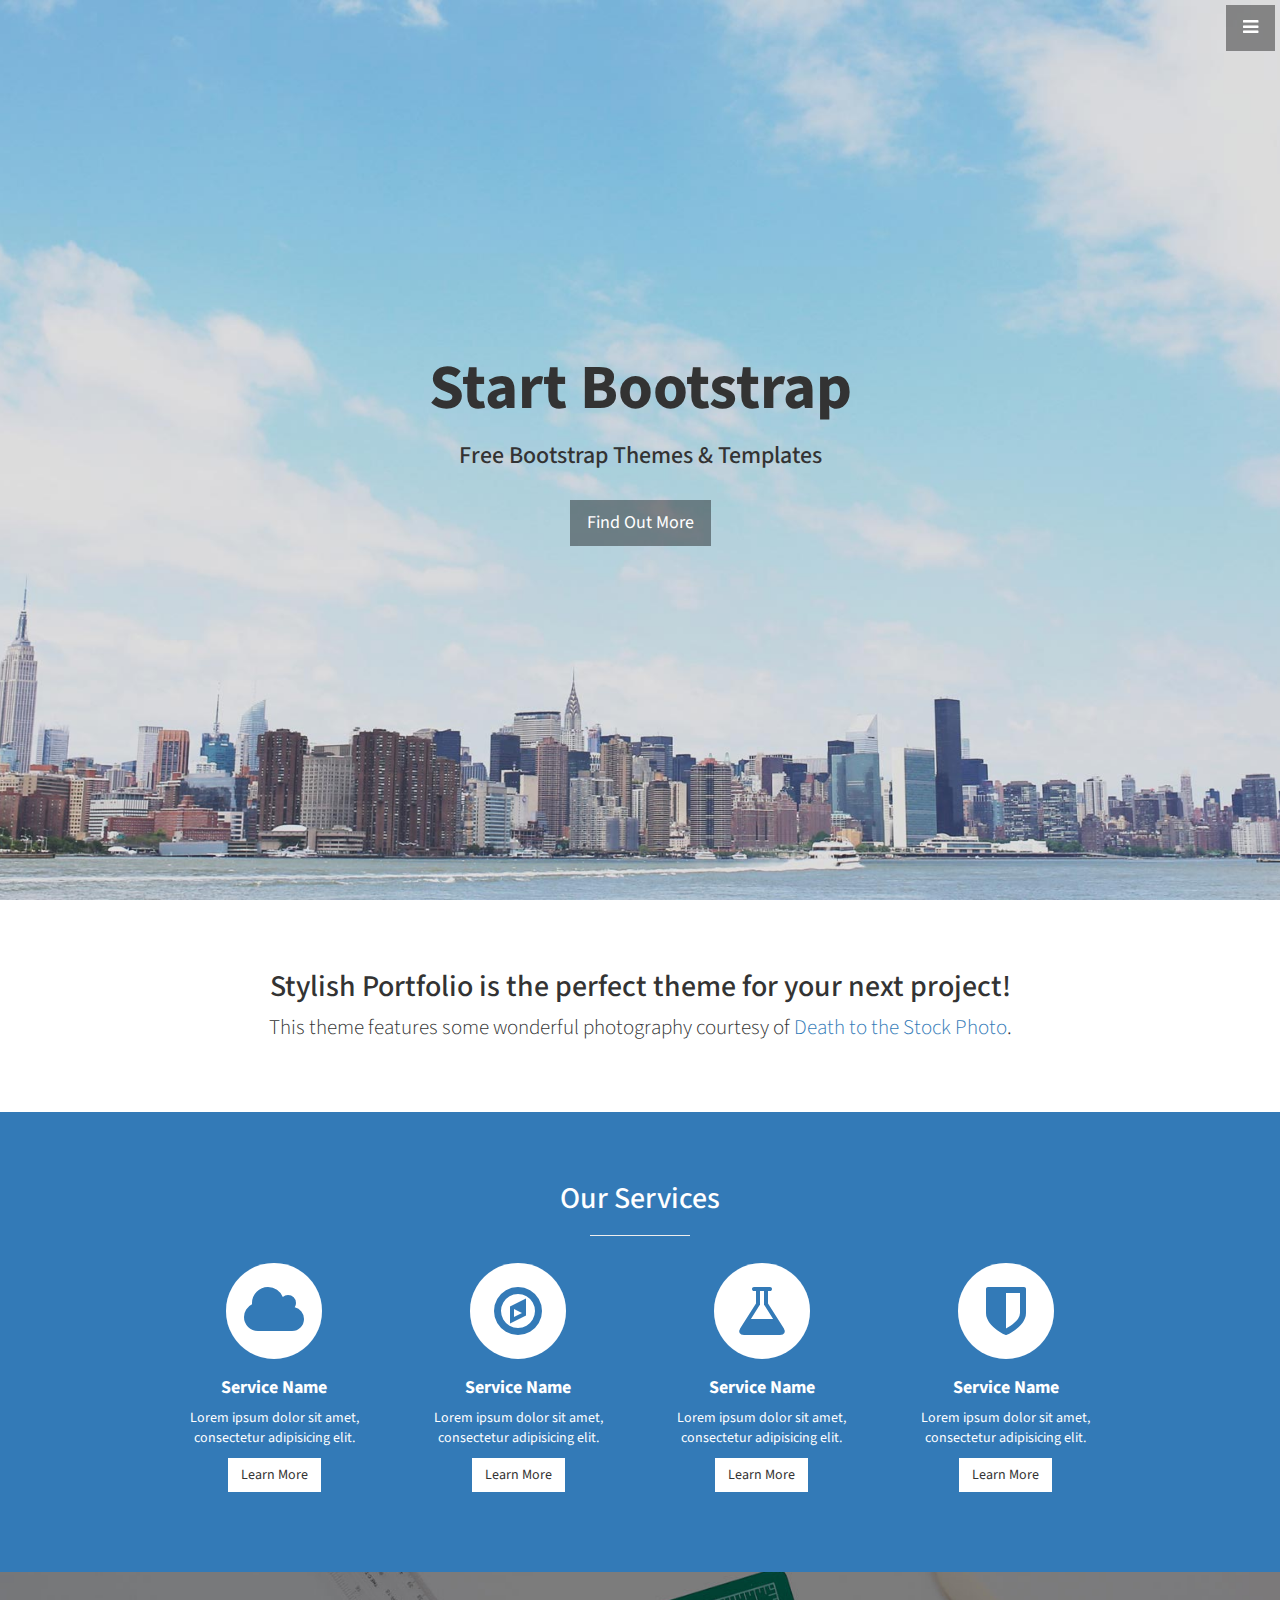
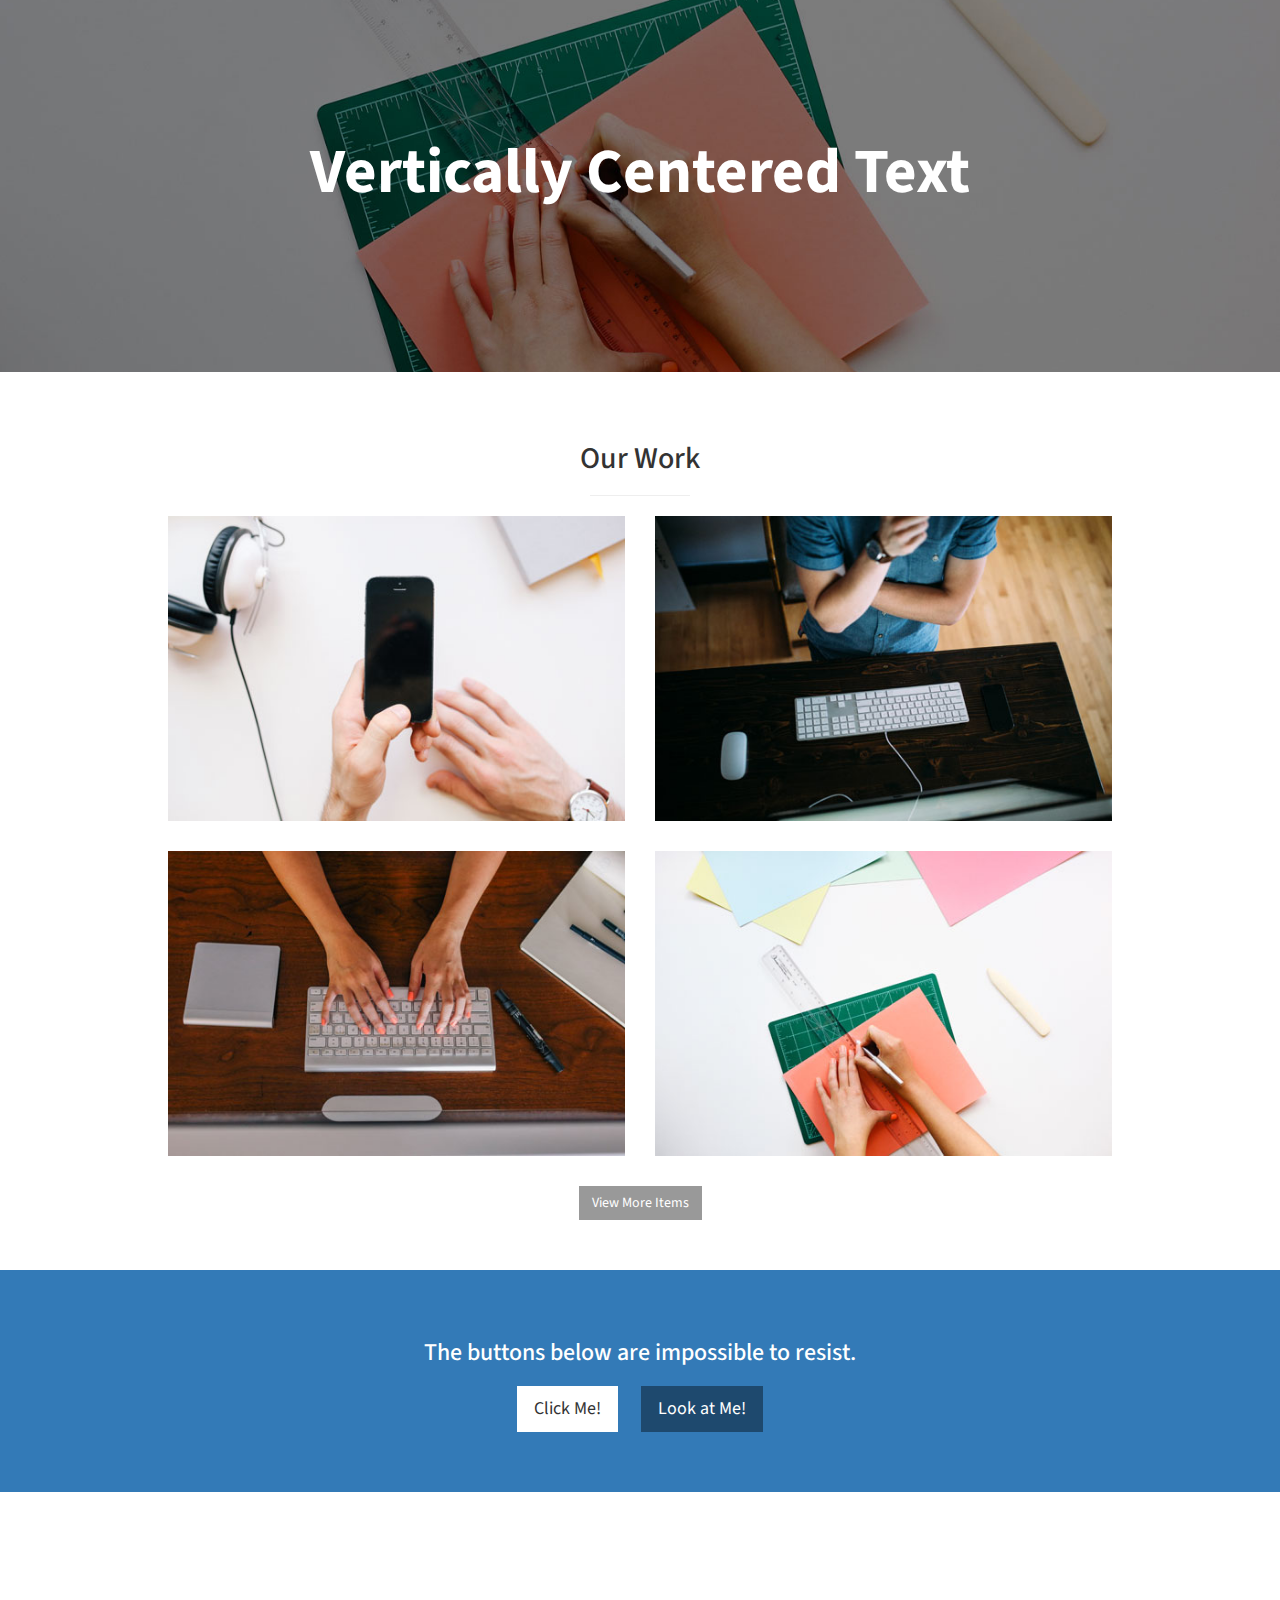
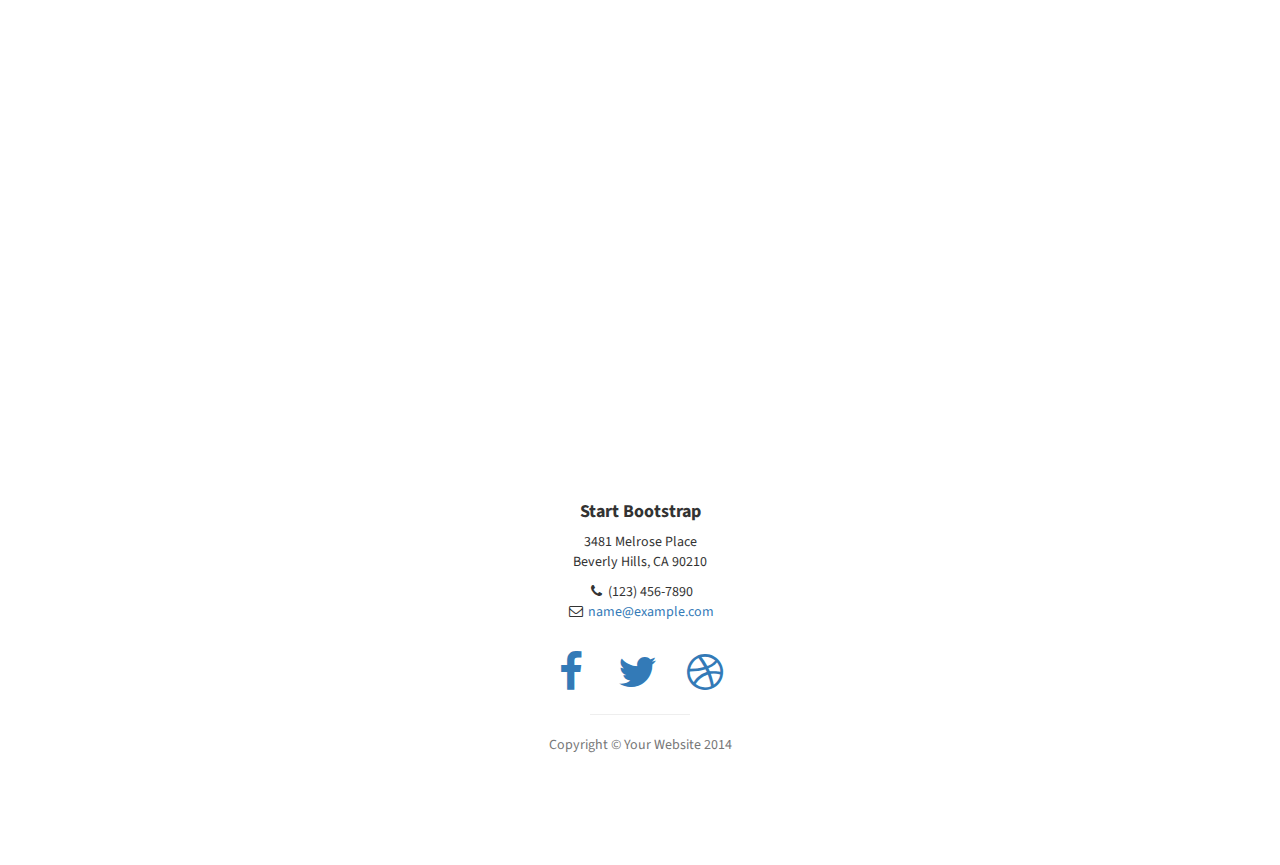
<file: web6/document_7/7/project 5/index.html>
<!DOCTYPE html>
<html lang="en">

<head>

    <meta charset="utf-8">
    <meta http-equiv="X-UA-Compatible" content="IE=edge">
    <meta name="viewport" content="width=device-width, initial-scale=1">
    <meta name="description" content="">
    <meta name="author" content="">

    <title>Stylish Portfolio - Start Bootstrap Theme</title>

    <!-- Bootstrap Core CSS -->
    <link href="css/bootstrap.min.css" rel="stylesheet">

    <!-- Custom CSS -->
    <link href="css/stylish-portfolio.css" rel="stylesheet">

    <!-- Custom Fonts -->
    <link href="font-awesome/css/font-awesome.min.css" rel="stylesheet" type="text/css">
    <link href="http://fonts.googleapis.com/css?family=Source+Sans+Pro:300,400,700,300italic,400italic,700italic" rel="stylesheet" type="text/css">

    <!-- HTML5 Shim and Respond.js IE8 support of HTML5 elements and media queries -->
    <!-- WARNING: Respond.js doesn't work if you view the page via file:// -->
    <!--[if lt IE 9]>
        <script src="https://oss.maxcdn.com/libs/html5shiv/3.7.0/html5shiv.js"></script>
        <script src="https://oss.maxcdn.com/libs/respond.js/1.4.2/respond.min.js"></script>
    <![endif]-->

</head>

<body>

    <!-- Navigation -->
    <a id="menu-toggle" href="#" class="btn btn-dark btn-lg toggle"><i class="fa fa-bars"></i></a>
    <nav id="sidebar-wrapper">
        <ul class="sidebar-nav">
            <a id="menu-close" href="#" class="btn btn-light btn-lg pull-right toggle"><i class="fa fa-times"></i></a>
            <li class="sidebar-brand">
                <a href="#top"  onclick = $("#menu-close").click(); >Start Bootstrap</a>
            </li>
            <li>
                <a href="#top" onclick = $("#menu-close").click(); >Home</a>
            </li>
            <li>
                <a href="#about" onclick = $("#menu-close").click(); >About</a>
            </li>
            <li>
                <a href="#services" onclick = $("#menu-close").click(); >Services</a>
            </li>
            <li>
                <a href="#portfolio" onclick = $("#menu-close").click(); >Portfolio</a>
            </li>
            <li>
                <a href="#contact" onclick = $("#menu-close").click(); >Contact</a>
            </li>
        </ul>
    </nav>

    <!-- Header -->
    <header id="top" class="header">
        <div class="text-vertical-center">
            <h1>Start Bootstrap</h1>
            <h3>Free Bootstrap Themes &amp; Templates</h3>
            <br>
            <a href="#about" class="btn btn-dark btn-lg">Find Out More</a>
        </div>
    </header>

    <!-- About -->
    <section id="about" class="about">
        <div class="container">
            <div class="row">
                <div class="col-lg-12 text-center">
                    <h2>Stylish Portfolio is the perfect theme for your next project!</h2>
                    <p class="lead">This theme features some wonderful photography courtesy of <a target="_blank" href="http://join.deathtothestockphoto.com/">Death to the Stock Photo</a>.</p>
                </div>
            </div>
            <!-- /.row -->
        </div>
        <!-- /.container -->
    </section>

    <!-- Services -->
    <!-- The circle icons use Font Awesome's stacked icon classes. For more information, visit http://fontawesome.io/examples/ -->
    <section id="services" class="services bg-primary">
        <div class="container">
            <div class="row text-center">
                <div class="col-lg-10 col-lg-offset-1">
                    <h2>Our Services</h2>
                    <hr class="small">
                    <div class="row">
                        <div class="col-md-3 col-sm-6">
                            <div class="service-item">
                                <span class="fa-stack fa-4x">
                                <i class="fa fa-circle fa-stack-2x"></i>
                                <i class="fa fa-cloud fa-stack-1x text-primary"></i>
                            </span>
                                <h4>
                                    <strong>Service Name</strong>
                                </h4>
                                <p>Lorem ipsum dolor sit amet, consectetur adipisicing elit.</p>
                                <a href="#" class="btn btn-light">Learn More</a>
                            </div>
                        </div>
                        <div class="col-md-3 col-sm-6">
                            <div class="service-item">
                                <span class="fa-stack fa-4x">
                                <i class="fa fa-circle fa-stack-2x"></i>
                                <i class="fa fa-compass fa-stack-1x text-primary"></i>
                            </span>
                                <h4>
                                    <strong>Service Name</strong>
                                </h4>
                                <p>Lorem ipsum dolor sit amet, consectetur adipisicing elit.</p>
                                <a href="#" class="btn btn-light">Learn More</a>
                            </div>
                        </div>
                        <div class="col-md-3 col-sm-6">
                            <div class="service-item">
                                <span class="fa-stack fa-4x">
                                <i class="fa fa-circle fa-stack-2x"></i>
                                <i class="fa fa-flask fa-stack-1x text-primary"></i>
                            </span>
                                <h4>
                                    <strong>Service Name</strong>
                                </h4>
                                <p>Lorem ipsum dolor sit amet, consectetur adipisicing elit.</p>
                                <a href="#" class="btn btn-light">Learn More</a>
                            </div>
                        </div>
                        <div class="col-md-3 col-sm-6">
                            <div class="service-item">
                                <span class="fa-stack fa-4x">
                                <i class="fa fa-circle fa-stack-2x"></i>
                                <i class="fa fa-shield fa-stack-1x text-primary"></i>
                            </span>
                                <h4>
                                    <strong>Service Name</strong>
                                </h4>
                                <p>Lorem ipsum dolor sit amet, consectetur adipisicing elit.</p>
                                <a href="#" class="btn btn-light">Learn More</a>
                            </div>
                        </div>
                    </div>
                    <!-- /.row (nested) -->
                </div>
                <!-- /.col-lg-10 -->
            </div>
            <!-- /.row -->
        </div>
        <!-- /.container -->
    </section>

    <!-- Callout -->
    <aside class="callout">
        <div class="text-vertical-center">
            <h1>Vertically Centered Text</h1>
        </div>
    </aside>

    <!-- Portfolio -->
    <section id="portfolio" class="portfolio">
        <div class="container">
            <div class="row">
                <div class="col-lg-10 col-lg-offset-1 text-center">
                    <h2>Our Work</h2>
                    <hr class="small">
                    <div class="row">
                        <div class="col-md-6">
                            <div class="portfolio-item">
                                <a href="#">
                                    <img class="img-portfolio img-responsive" src="img/portfolio-1.jpg">
                                </a>
                            </div>
                        </div>
                        <div class="col-md-6">
                            <div class="portfolio-item">
                                <a href="#">
                                    <img class="img-portfolio img-responsive" src="img/portfolio-2.jpg">
                                </a>
                            </div>
                        </div>
                        <div class="col-md-6">
                            <div class="portfolio-item">
                                <a href="#">
                                    <img class="img-portfolio img-responsive" src="img/portfolio-3.jpg">
                                </a>
                            </div>
                        </div>
                        <div class="col-md-6">
                            <div class="portfolio-item">
                                <a href="#">
                                    <img class="img-portfolio img-responsive" src="img/portfolio-4.jpg">
                                </a>
                            </div>
                        </div>
                    </div>
                    <!-- /.row (nested) -->
                    <a href="#" class="btn btn-dark">View More Items</a>
                </div>
                <!-- /.col-lg-10 -->
            </div>
            <!-- /.row -->
        </div>
        <!-- /.container -->
    </section>

    <!-- Call to Action -->
    <aside class="call-to-action bg-primary">
        <div class="container">
            <div class="row">
                <div class="col-lg-12 text-center">
                    <h3>The buttons below are impossible to resist.</h3>
                    <a href="#" class="btn btn-lg btn-light">Click Me!</a>
                    <a href="#" class="btn btn-lg btn-dark">Look at Me!</a>
                </div>
            </div>
        </div>
    </aside>

    <!-- Map -->
    <section id="contact" class="map">
        <iframe width="100%" height="100%" frameborder="0" scrolling="no" marginheight="0" marginwidth="0" src="https://maps.google.com/maps?f=q&amp;source=s_q&amp;hl=en&amp;geocode=&amp;q=Twitter,+Inc.,+Market+Street,+San+Francisco,+CA&amp;aq=0&amp;oq=twitter&amp;sll=28.659344,-81.187888&amp;sspn=0.128789,0.264187&amp;ie=UTF8&amp;hq=Twitter,+Inc.,+Market+Street,+San+Francisco,+CA&amp;t=m&amp;z=15&amp;iwloc=A&amp;output=embed"></iframe>
        <br />
        <small>
            <a href="https://maps.google.com/maps?f=q&amp;source=embed&amp;hl=en&amp;geocode=&amp;q=Twitter,+Inc.,+Market+Street,+San+Francisco,+CA&amp;aq=0&amp;oq=twitter&amp;sll=28.659344,-81.187888&amp;sspn=0.128789,0.264187&amp;ie=UTF8&amp;hq=Twitter,+Inc.,+Market+Street,+San+Francisco,+CA&amp;t=m&amp;z=15&amp;iwloc=A"></a>
        </small>
        </iframe>
    </section>

    <!-- Footer -->
    <footer>
        <div class="container">
            <div class="row">
                <div class="col-lg-10 col-lg-offset-1 text-center">
                    <h4><strong>Start Bootstrap</strong>
                    </h4>
                    <p>3481 Melrose Place<br>Beverly Hills, CA 90210</p>
                    <ul class="list-unstyled">
                        <li><i class="fa fa-phone fa-fw"></i> (123) 456-7890</li>
                        <li><i class="fa fa-envelope-o fa-fw"></i>  <a href="mailto:name@example.com">name@example.com</a>
                        </li>
                    </ul>
                    <br>
                    <ul class="list-inline">
                        <li>
                            <a href="#"><i class="fa fa-facebook fa-fw fa-3x"></i></a>
                        </li>
                        <li>
                            <a href="#"><i class="fa fa-twitter fa-fw fa-3x"></i></a>
                        </li>
                        <li>
                            <a href="#"><i class="fa fa-dribbble fa-fw fa-3x"></i></a>
                        </li>
                    </ul>
                    <hr class="small">
                    <p class="text-muted">Copyright &copy; Your Website 2014</p>
                </div>
            </div>
        </div>
    </footer>

    <!-- jQuery -->
    <script src="js/jquery.js"></script>

    <!-- Bootstrap Core JavaScript -->
    <script src="js/bootstrap.min.js"></script>

    <!-- Custom Theme JavaScript -->
    <script>
    // Closes the sidebar menu
    $("#menu-close").click(function(e) {
        e.preventDefault();
        $("#sidebar-wrapper").toggleClass("active");
    });

    // Opens the sidebar menu
    $("#menu-toggle").click(function(e) {
        e.preventDefault();
        $("#sidebar-wrapper").toggleClass("active");
    });

    // Scrolls to the selected menu item on the page
    $(function() {
        $('a[href*=#]:not([href=#])').click(function() {
            if (location.pathname.replace(/^\//, '') == this.pathname.replace(/^\//, '') || location.hostname == this.hostname) {

                var target = $(this.hash);
                target = target.length ? target : $('[name=' + this.hash.slice(1) + ']');
                if (target.length) {
                    $('html,body').animate({
                        scrollTop: target.offset().top
                    }, 1000);
                    return false;
                }
            }
        });
    });
    </script>

</body>

</html>
</file>
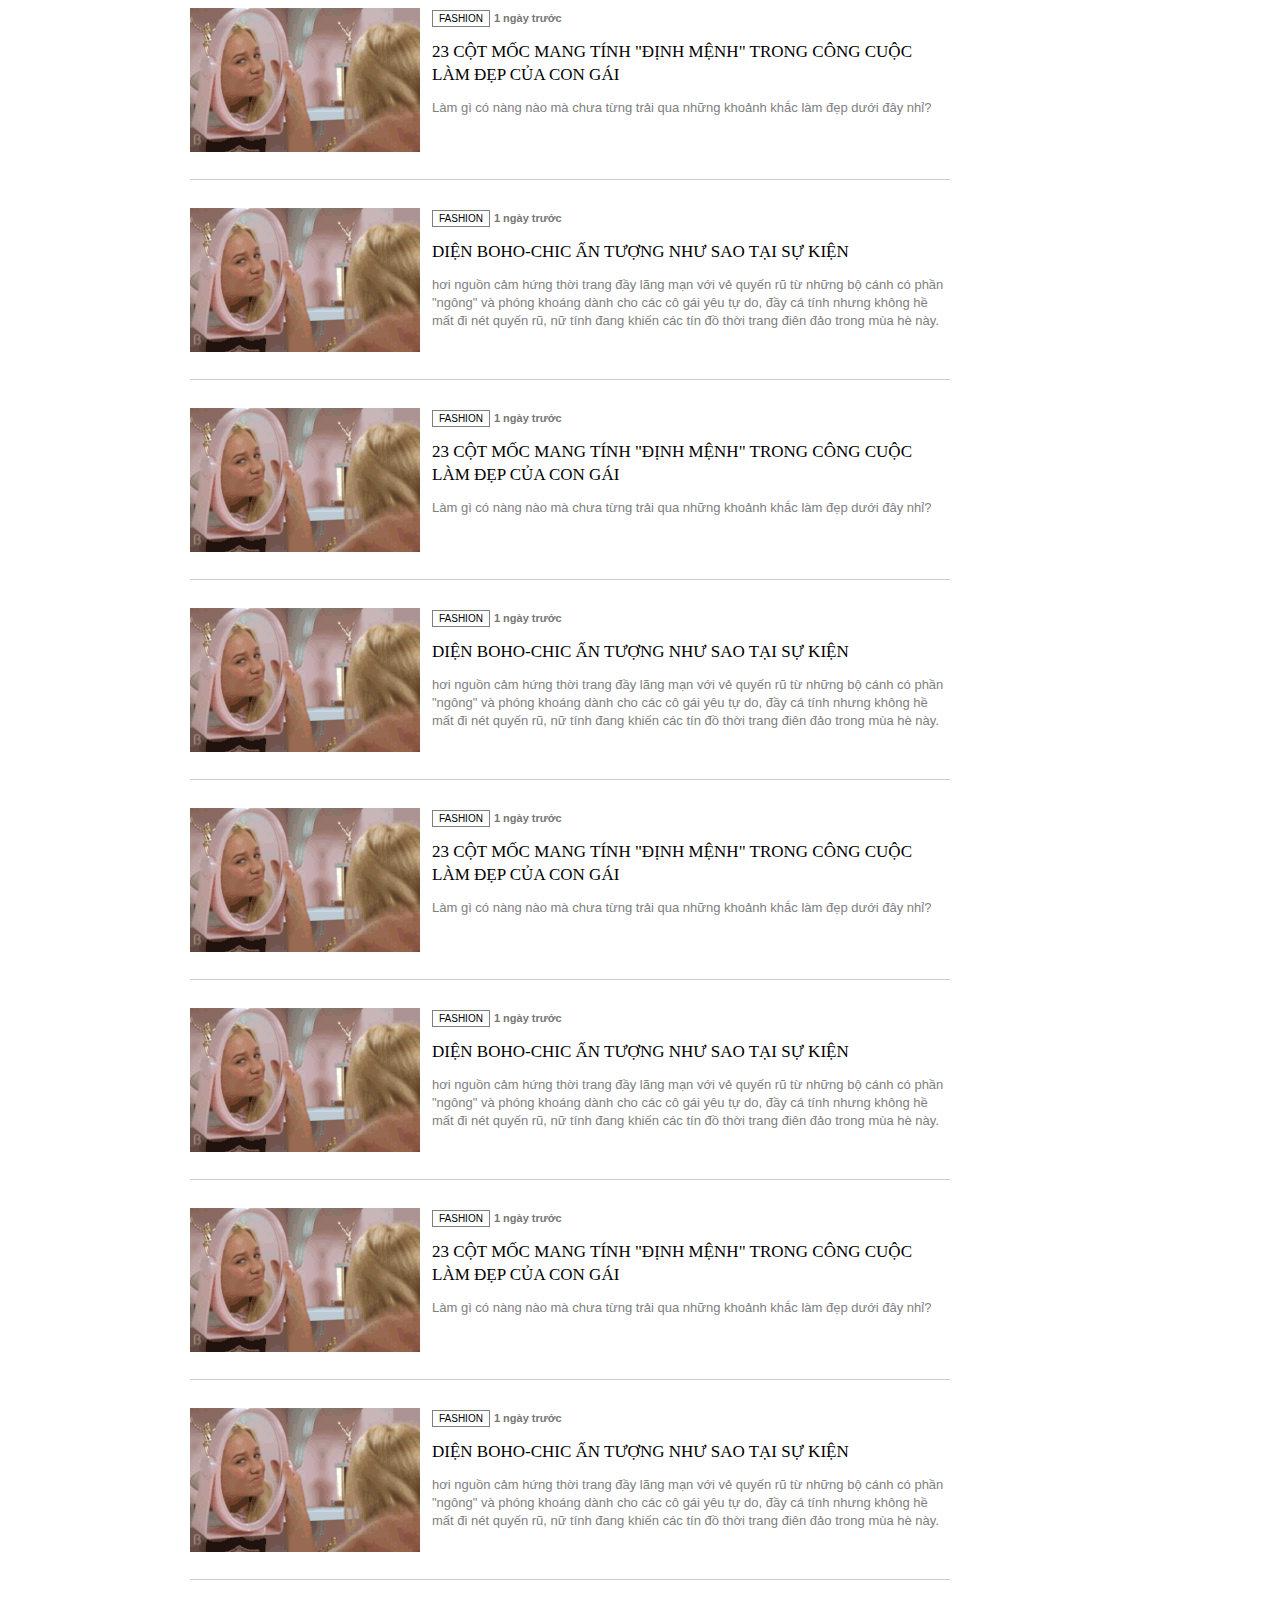
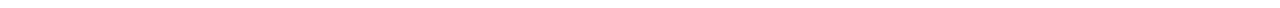
<file: 1/1.html>
<!DOCTYPE html>
<html lang="en">
<head>
	<meta charset="UTF-8">
	<title>vi dụ trang fashion kenh14.vn</title>
	<link rel="stylesheet" href="1.css">
</head>
<body>
<div class="cangiua">
	<article class="tink14">
		<a href=""><img src="1.gif" alt=""></a>
		<a href="" class="danhmuc"> Fashion</a>
		<span class="gio">1 ngày trước</span>
		<a href="" class="tieude">23 CỘT MỐC MANG TÍNH "ĐỊNH MỆNH" TRONG CÔNG CUỘC LÀM ĐẸP CỦA CON GÁI</a>
		<p>Làm gì có nàng nào mà chưa từng trải qua những khoảnh khắc làm đẹp dưới đây nhỉ?</p>
	</article>
	<article class="tink14">
		<a href=""><img src="1.gif" alt=""></a>
		<a href="" class="danhmuc"> Fashion</a>
		<span class="gio">1 ngày trước</span>
		<a href="" class="tieude">DIỆN BOHO-CHIC ẤN TƯỢNG NHƯ SAO TẠI SỰ KIỆN</a>
		<p>hơi nguồn cảm hứng thời trang đầy lãng mạn với vẻ quyến rũ từ những bộ cánh có phần "ngông" và phóng khoáng dành cho các cô gái yêu tự do, đầy cá tính nhưng không hề mất đi nét quyến rũ, nữ tính đang khiến các tín đồ thời trang điên đảo trong mùa hè này.</p>
	</article>
<article class="tink14">
		<a href=""><img src="1.gif" alt=""></a>
		<a href="" class="danhmuc"> Fashion</a>
		<span class="gio">1 ngày trước</span>
		<a href="" class="tieude">23 CỘT MỐC MANG TÍNH "ĐỊNH MỆNH" TRONG CÔNG CUỘC LÀM ĐẸP CỦA CON GÁI</a>
		<p>Làm gì có nàng nào mà chưa từng trải qua những khoảnh khắc làm đẹp dưới đây nhỉ?</p>
	</article>
	<article class="tink14">
		<a href=""><img src="1.gif" alt=""></a>
		<a href="" class="danhmuc"> Fashion</a>
		<span class="gio">1 ngày trước</span>
		<a href="" class="tieude">DIỆN BOHO-CHIC ẤN TƯỢNG NHƯ SAO TẠI SỰ KIỆN</a>
		<p>hơi nguồn cảm hứng thời trang đầy lãng mạn với vẻ quyến rũ từ những bộ cánh có phần "ngông" và phóng khoáng dành cho các cô gái yêu tự do, đầy cá tính nhưng không hề mất đi nét quyến rũ, nữ tính đang khiến các tín đồ thời trang điên đảo trong mùa hè này.</p>
	</article>
<article class="tink14">
		<a href=""><img src="1.gif" alt=""></a>
		<a href="" class="danhmuc"> Fashion</a>
		<span class="gio">1 ngày trước</span>
		<a href="" class="tieude">23 CỘT MỐC MANG TÍNH "ĐỊNH MỆNH" TRONG CÔNG CUỘC LÀM ĐẸP CỦA CON GÁI</a>
		<p>Làm gì có nàng nào mà chưa từng trải qua những khoảnh khắc làm đẹp dưới đây nhỉ?</p>
	</article>
	<article class="tink14">
		<a href=""><img src="1.gif" alt=""></a>
		<a href="" class="danhmuc"> Fashion</a>
		<span class="gio">1 ngày trước</span>
		<a href="" class="tieude">DIỆN BOHO-CHIC ẤN TƯỢNG NHƯ SAO TẠI SỰ KIỆN</a>
		<p>hơi nguồn cảm hứng thời trang đầy lãng mạn với vẻ quyến rũ từ những bộ cánh có phần "ngông" và phóng khoáng dành cho các cô gái yêu tự do, đầy cá tính nhưng không hề mất đi nét quyến rũ, nữ tính đang khiến các tín đồ thời trang điên đảo trong mùa hè này.</p>
	</article>
<article class="tink14">
		<a href=""><img src="1.gif" alt=""></a>
		<a href="" class="danhmuc"> Fashion</a>
		<span class="gio">1 ngày trước</span>
		<a href="" class="tieude">23 CỘT MỐC MANG TÍNH "ĐỊNH MỆNH" TRONG CÔNG CUỘC LÀM ĐẸP CỦA CON GÁI</a>
		<p>Làm gì có nàng nào mà chưa từng trải qua những khoảnh khắc làm đẹp dưới đây nhỉ?</p>
	</article>
	<article class="tink14">
		<a href=""><img src="1.gif" alt=""></a>
		<a href="" class="danhmuc"> Fashion</a>
		<span class="gio">1 ngày trước</span>
		<a href="" class="tieude">DIỆN BOHO-CHIC ẤN TƯỢNG NHƯ SAO TẠI SỰ KIỆN</a>
		<p>hơi nguồn cảm hứng thời trang đầy lãng mạn với vẻ quyến rũ từ những bộ cánh có phần "ngông" và phóng khoáng dành cho các cô gái yêu tự do, đầy cá tính nhưng không hề mất đi nét quyến rũ, nữ tính đang khiến các tín đồ thời trang điên đảo trong mùa hè này.</p>
	</article>
</div>
</body>
</html>
</file>
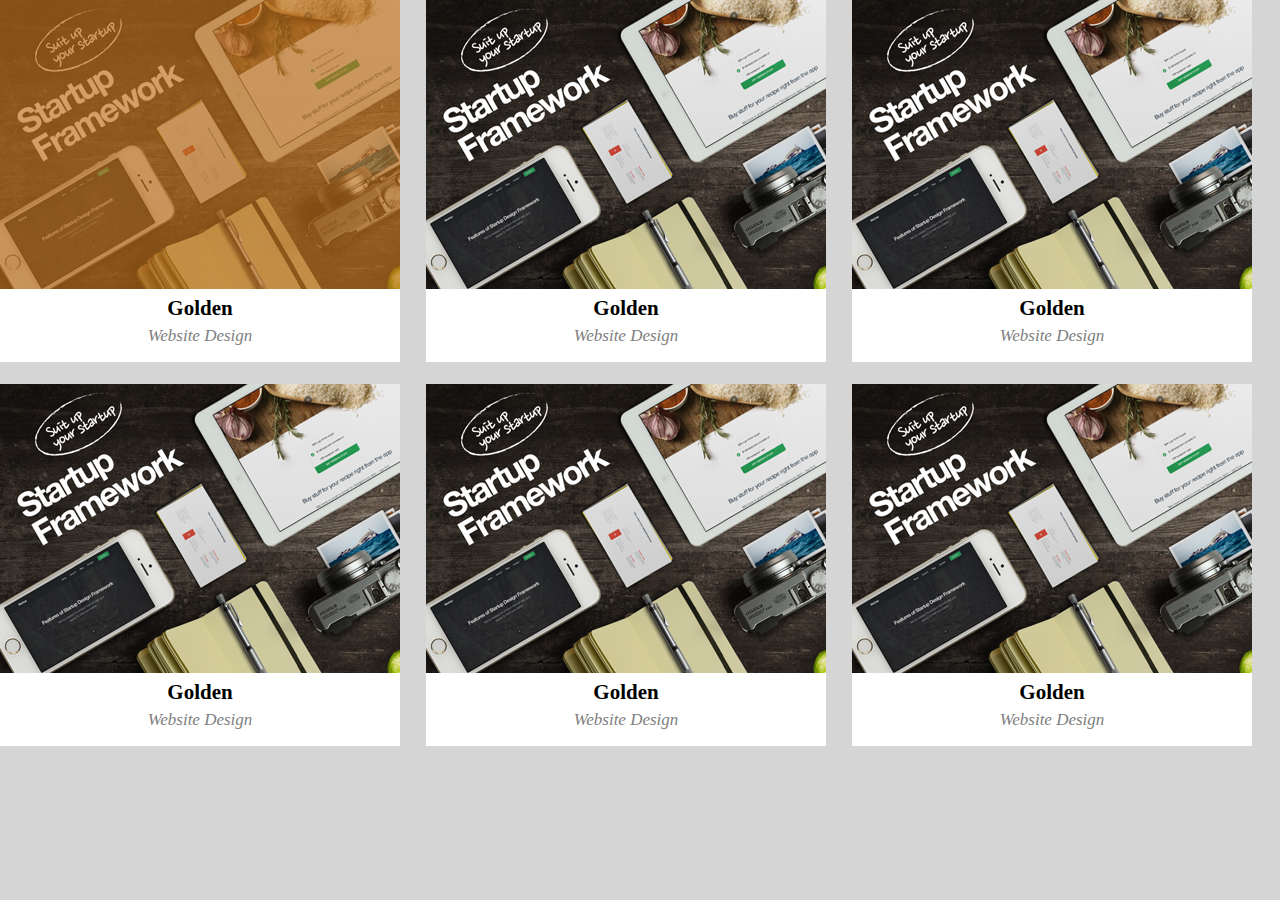
<file: 2/1.html>
<!DOCTYPE html>
<html lang="en"><head>
	<title> Example </title>
	<meta charset="utf-8">
	 
	<link rel="stylesheet" href="1.css">
</head>
<body >
    <div class="bo">
	<div class="_1khoi">
		<div class="tren">
			<img src="22.png" alt="">
			<div class="mauvang"></div>
		</div>
		<div class="duoi">
			<div class="tieude">Golden</div>
			<div class="ttphu">Website Design</div>

		</div>
	</div>  <!-- end _1khoi  phim tat la ctrl + shift + / -->
	<div class="_1khoi">
		<div class="tren">
			<img src="22.png" alt="">
			<div class="mauvang"></div>
		</div>
		<div class="duoi">
			<div class="tieude">Golden</div>
			<div class="ttphu">Website Design</div>

		</div>
	</div>  <!-- end _1khoi  phim tat la ctrl + shift + / -->
	<div class="_1khoi">
		<div class="tren">
			<img src="22.png" alt="">
			<div class="mauvang"></div>
		</div>
		<div class="duoi">
			<div class="tieude">Golden</div>
			<div class="ttphu">Website Design</div>

		</div>
	</div>  <!-- end _1khoi  phim tat la ctrl + shift + / -->
	<div class="_1khoi">
		<div class="tren">
			<img src="22.png" alt="">
			<div class="mauvang"></div>
		</div>
		<div class="duoi">
			<div class="tieude">Golden</div>
			<div class="ttphu">Website Design</div>

		</div>
	</div>  <!-- end _1khoi  phim tat la ctrl + shift + / -->
	<div class="_1khoi">
		<div class="tren">
			<img src="22.png" alt="">
			<div class="mauvang"></div>
		</div>
		<div class="duoi">
			<div class="tieude">Golden</div>
			<div class="ttphu">Website Design</div>

		</div>
	</div>  <!-- end _1khoi  phim tat la ctrl + shift + / -->
	
	<div class="_1khoi">
		<div class="tren">
			<img src="22.png" alt="">
			<div class="mauvang"></div>
		</div>
		<div class="duoi">
			<div class="tieude">Golden</div>
			<div class="ttphu">Website Design</div>

		</div>
	</div>  <!-- end _1khoi  phim tat la ctrl + shift + / -->


 </div>
</body>
</html>
</file>
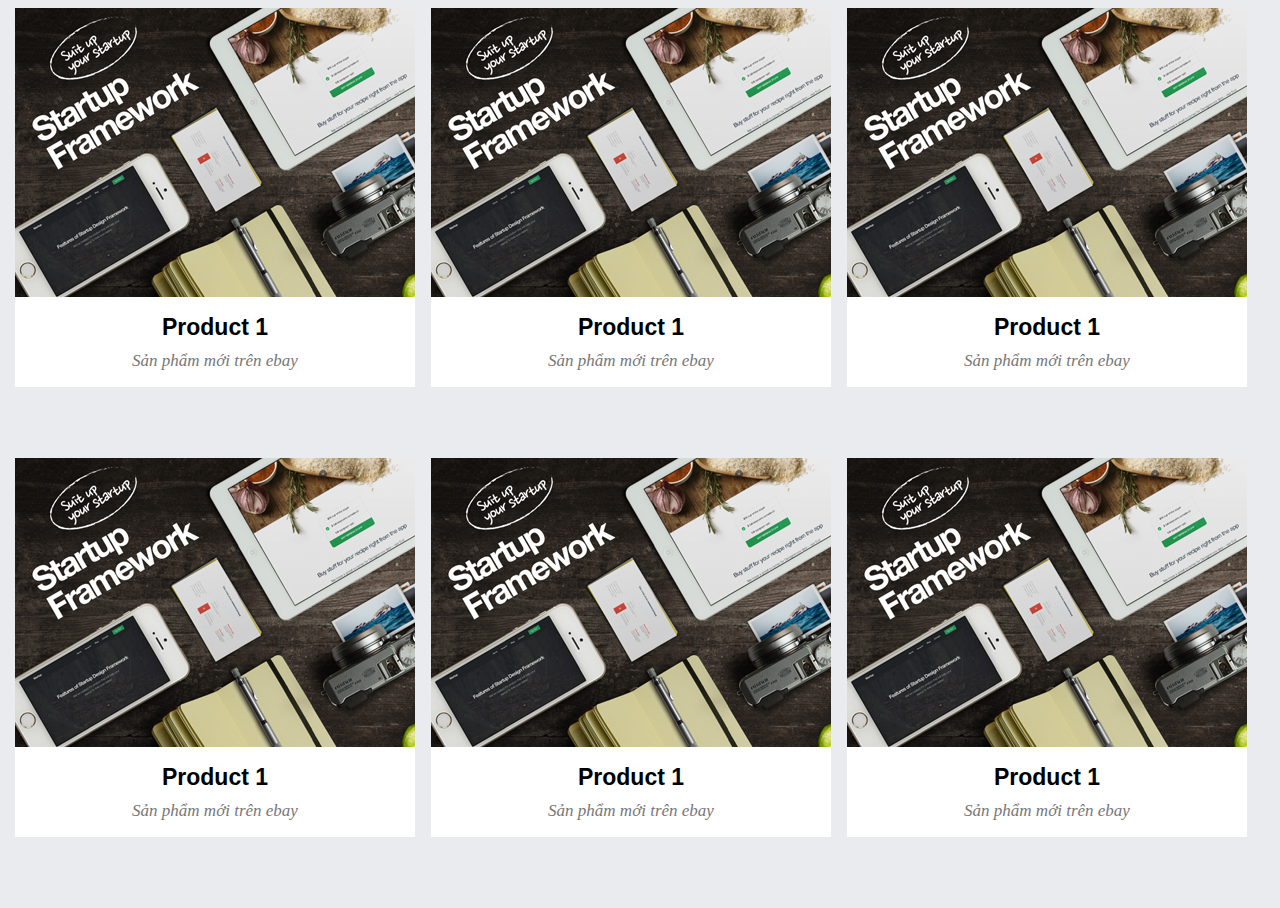
<file: 2/2_tulam/2.html>
<!DOCTYPE html>
<html lang="en">
<head>
	<meta charset="UTF-8">
	<title>2</title>
	<link rel="stylesheet" href="2.css">
</head>
<body>
	<div class="main_content">
		<div class="box">
			<div class="box_1">
				<img src="../22.png" alt="">
				<div class="overlay"></div>
			</div>
			<div class="box_2">
				<div class="tieude">Product 1</div>
				<div class="info">Sản phẩm mới trên ebay</div>
			</div>
		</div>
		<div class="box">
			<div class="box_1">
				<img src="../22.png" alt="">
				<div class="overlay"></div>
			</div>
			<div class="box_2">
				<div class="tieude">Product 1</div>
				<div class="info">Sản phẩm mới trên ebay</div>
			</div>
		</div>
		<div class="box">
			<div class="box_1">
				<img src="../22.png" alt="">
				<div class="overlay"></div>
			</div>
			<div class="box_2">
				<div class="tieude">Product 1</div>
				<div class="info">Sản phẩm mới trên ebay</div>
			</div>
		</div>
		<div class="box">
			<div class="box_1">
				<img src="../22.png" alt="">
				<div class="overlay"></div>
			</div>
			<div class="box_2">
				<div class="tieude">Product 1</div>
				<div class="info">Sản phẩm mới trên ebay</div>
			</div>
		</div>
		<div class="box">
			<div class="box_1">
				<img src="../22.png" alt="">
				<div class="overlay"></div>
			</div>
			<div class="box_2">
				<div class="tieude">Product 1</div>
				<div class="info">Sản phẩm mới trên ebay</div>
			</div>
		</div>
		<div class="box">
			<div class="box_1">
				<img src="../22.png" alt="">
				<div class="overlay"></div>
			</div>
			<div class="box_2">
				<div class="tieude">Product 1</div>
				<div class="info">Sản phẩm mới trên ebay</div>
			</div>
		</div>
	</div>
</body>
</html>
</file>
<file: 3/stype.css>
.danhgia{
	color: red;
}
</file>
<file: web4/style.css>
*{
	margin: 0;
	padding:0;
}
nav.navbar.navbar-default{
	height: 85px;
	padding-top: 10px;
}
.navbar-default .navbar-nav>li>a:focus, .navbar-default .navbar-nav>li>a:hover{
	color:#1abc9c;
}
body {
	font-family: 'Lato', sans-serif;
}
.navbar-brand{
	font-weight: bold;
}
.navbar-default .navbar-nav>li>a {
    text-transform: uppercase;
    letter-spacing: 8px;
}
.navbar-default {	
	border: none;
}
.xanh{
	padding :50px 0px;
	background-color:#2dc99d;
	color: white;
}
.xanh h3{
	padding-top: 20px;
	padding-bottom: 30px;
}
.navbar {
	margin-bottom: 0px;
}
.xam{
	background-color: #555;
	padding-bottom: 40px;
	padding-top: 30px;
	color: white;
}
.xam h2{
	padding-bottom: 30px;
}
.xam p{
	font-size: 15px;
}
.xam .btn-default{
	font-size: 18px;
	padding: 10px 20px;
}
.findme h2{
	padding : 50px 0px;
}
.findme p {
	font-size: 15px;
}
.findme .thumbnail{
	border: none;
}
.footer .navbar-inverse{
	height: 50px;
}
.footer .row {
	padding: 40px 0px;
	color: white;
}
</file>
<file: web5/style.css>
*{
	margin : 0;
	padding : 0;
}
.btn.btn-default{
	text-transform: uppercase;
	font-weight: bold;
}
.backgroud-slider{
	background-image: url("img/3.jpg");
	height: 470px;
}
.navbar{
	margin-bottom: 0px;
}
.backgroud-slider .container .row{
	margin-top: 140px;
}
.backgroud-slider hr {
    border: 2px solid white;
}
.nenxam1{
	background-color: #fbf9f9;
}
.nenxam2{
	background-color: #e7e7e7;
}
.nenxam1 .row,
.nenxam2 .row {
	margin: 30px 0px;
}
.nenxam1 .row hr,
.nenxam2 .row hr {
	border: 2px solid #d2d1d1;
	width: 50%;
}
.nenxam1 .nenxam1-title
.nenxam2 .nenxam2-title{
	margin-bottom: 30px;
}
.phancach{
	margin : 0;
	border: 1px solid lightgray;
}
.backgroud-footer{
	background-image: url("img/3.jpg");
	
}
.backgroud-footer .row{
	height: 200px;
	line-height: 200px;
}
.backgroud-footer span {
	font-size: 30px;
	font-weight: bold;
}
.menutrai li {
    float: left;
    margin-right: 33px;
    list-style: none;
    font-size: 13px;
    padding-top: 50px;
    padding-bottom: 20px;
}
.foot{
	padding-bottom: 30px;
}
.foot small{
	color: lightgray;
}
.fix-top{
	position: fixed;
	top : 0px;
}
nav.navbar.navbar-default {
    position: fixed;
    top: 0px;
    z-index: 1000000;
    width: 100%;
}
</file>
<file: web6/style.css>
@import url('https://fonts.googleapis.com/css?family=Source+Sans+Pro');
.top2 .container.text-center {
    font-family: 'Source Sans Pro', sans-serif;
}
html,body{
	height: 100%;
}
.top1{
	background-image: url("img/2.jpg");
	height: 100%;
	background-size: cover;
}
.top1 h1{
	font-size:60px;
	padding-top: 65%;
	color: white;
}
.top1 p {
    font-size: 20px;
    color: white;
}
.top1 .btn .btn-default{
    margin-bottom: 300px;
}
.top1 .btn.btn-default {
    border-radius: 0px;
    background: #252222;
    color: white;
    border: none;
    padding: 10px 10px;
}
.top1 .btn.btn-default:hover {
    background: rgba(0, 0, 0, 0.6);
    border-radius: 10px;
}
.top2 h2 {
    font-size: 25px;
}

.top2 p {
    font-size: 18px;
}
.top2{
	padding : 30px 0px;
}
.top3{
	background-color: #3071c2;
	color: white;
	padding-top: 40px;
	padding-bottom: 30px;
}
hr.vienduoi {
    width: 10%;
    margin-top: 15px;
}

.top3 h2 {
    font-size: 30px;
    padding-top: 33px;
}
.iconto .fa {
    background: white;
    color: #3071c2;
    width: 80px;
    height: 80px;
    line-height: 80px;
    font-size: 50px;
    border-radius: 50%;
}
.row_4cot p {
    font-size: 12px;
}

.top3 h3 {
    font-size: 17px;
}
.top3 a.btn.btn-default.nuttrang {
    margin-bottom: 20px;
    border: none;
    border-radius: 0px;
}
.top4{
	background-image: url("img/3.jpg");
	background-size: cover;
	height: 380px;
}
.top4 h2{
	font-size: 50px;
	color: black;
	margin-top: 15%;
}
.tieudetop3 h2{
	font-size: 44px;
}
.tieudetop3{
	padding : 30px 0px;
}
.top5 img{
	margin-left: 15px;
	margin-bottom: 40px;
}
.viewmoreitem{
	border: none;
	border-radius: 0px;
	background-color: #828080;
	padding: 10px 15px;
	font-size: 18px;
}
.viewmoreitem:hover{
	background-color: black;
}
.top6.xanh{
	background-color: #62a9e7;
	padding: 40px;
	margin-top: 30px;
}

.top6.xanh h2 {
    font-size: 23px;
    color: white;
}

.top6 .nut1,
.top6 .nut2 {
    border: none;
    border-radius: 0px;
    margin-right: 20px;
    padding: 8px 29px;
}
.top6 .nut2{
	background-color: black;
	color: white;
}
.footer{
	margin-top: 50px;
}
.dt,.email,.xahoi{
	margin-bottom: 20px;
}
.xahoi a{
	margin-right: 15px;
}

.nutmenu{
	position: fixed;
	right: 5px;
	top: 5px;
	padding: 8px 15px;
	background: black;
	z-index: 1;
}

.tabmenuphai{
	position: fixed;
	right: 0px;
	top: 0px;
	width: 250px;
	height: 100%;
	z-index: 3;
	background: black;
	color: white;
	transition: all 0.6s;
	right: -250px;
}
.tabmenuphai h4{
	padding-top: 10px;
	padding-left: 20px;
}
ul.menudoc {
    padding-left: 0px;
    padding-top: 20px;
}

.menudoc a {
    color: white;
    padding: 17px 28px;
    display: block;
    border-bottom: 1px solid gray;
    font-size: 14px;
    text-decoration: none;
}

.menudoc li {
    list-style-type: none;
}

.tabmenuphai.ra{
	right: 0px;
}
#menuclose{
	background-color: white;
	border: none;
	border-radius: 0px;
	margin : 10px 10px;
}
.lihover{
	background: lightgray;
}
.ahover{
	color: black;
}
</file>
<file: Web7/style.css>
@import url('https://fonts.googleapis.com/css?family=Montserrat');
ul.nav.navbar-nav.navbar-right {
    text-transform: uppercase;
    font-weight: bold;
    padding-top: 30px;
}
nav.navbar.navbar-default{
	height: 111px;
	background-color: #2d3e50;
}
.navbar-default .navbar-nav>li>a {
    color: white;
    font-size: 16px;
}

body{
	font-family: 'Montserrat', sans-serif;
}

.top2 .ngoisao,
.contact .ngoisao {
    width: 10%;
    height: 40px;
    line-height: 40px;
    position: absolute;
    top: -5px;
    font-size: 25px;
    margin: 0px 41%;
    background-color: white;
}

.top1 .phancach-top1 {
    margin: 14px 0px;
}

.top1 h4 {
    color: white;
    margin-top: 77px;
    text-transform: capitalize;
}

.top1 .ngoisao,
.about .ngoisao{
    font-size: 29px;
    color: white;
    position: absolute;
    top: 0px;
    width: 10%;
    background: #35c6b2;
    height: 30px;
    line-height: 30px;
    margin: -1px 40%;
}



.top2 h2,
.contact h2{
	text-transform: uppercase;
	font-weight: bold;
}

hr.hr-top1 {
    border: 2px solid white;
    margin-top: 12px;
}

hr.hr-top2 {
    border: 2px solid black;
    margin-top: 12px;
    width: 42%;
}

.text-top1 h1 {
    color: white;
    text-transform: uppercase;
    font-size: 47px;
    width: 100%;
}

.navbar-default .navbar-brand{
	padding-top: 44px;
	font-size: 38px;
	text-transform: uppercase;
	color: white;
}
.navbar-default .navbar-nav>li>a:focus, .navbar-default .navbar-nav>li>a:hover {
    color: #117e7c;
}
.navbar-default .navbar-brand:focus, .navbar-default .navbar-brand:hover{
	color: #117e7c;
}
.navbar{
	margin-bottom: 0px;
	border: none;
}

.top1{
	height: 549px;
	background-color: #35c6b2;
	padding-top: 5%;
	margin-top: 111px;
}

.row.phancach-top2 {
    padding: 0px 97px;
}
.top2 {
    padding: 70px 0px;
}
.product{
	margin-top: 3%;
}

.sanpham {
    position: relative;
    margin-bottom: 7%;
}

 .over-img {
    width: 100%;
    position: absolute;
    opacity: 0;
    top: -25px;
    transition: all 1s;
    background-color: #35c6b2;
    cursor: pointer;
}
.sanpham:hover .over-img {
    opacity: 1;
    top:0px;
}

.about {
    background-color: #35c6b2;
    height: 450px;
    padding: 45px 0px;
}
.text-about{
	color: white;
	font-size: 15px;
	margin-top: 30px;
}

.about a.btn.btn-default {
    background: #35c6b2;
    border: 1px solid white;
    border-radius: 0px;
    margin-top: 30px;
    padding : 10px 10px;
}
.about a.btn.btn-default:hover{
	background-color: lightgreen;
}

.contact{
	height: 700px;
    padding: 45px 0px;
}
.contact textarea {
   resize: none;
}
.contact button.btn.btn-default {
    background-color: #35c6b2;
    margin-top: 50px;
}
.form-meg{
	margin-top: 30px;
}
.contact input,
.contact textarea {
    border-bottom: 1px solid gray;
    border-radius: 0px;
    border-top: none;
    border-left: none;
    border-right: none;
}

.footer1 {
    background-color: rgba(14, 14, 41, 0.8);
    color: white;
    height: 300px;
    padding: 50px 0px;
}
.footer1 h3{
	text-transform: uppercase;
	margin-bottom: 30px;
}
/* .footer1 i{
	border: 1px solid black;
	border-radius: 50%;
	padding : 10px;
} */

.icon-background4 {
    color: rgba(14, 14, 41, 0.8);
}
.footer2{
	height: 100px;
	line-height: 100px;
	color: white;
}
nav.navbar.navbar-default {
    position: fixed;
    top: 0px;
    z-index: 1000000;
    width: 100%;
}
</file>
<file: 1/1.css>
*{}

.cangiua {
    width: 900px;
    margin: auto;
}

.tink14 p {
    color: gray;
    font-family: arial;
    font-size: 13px;
    line-height: 18px;
}

a.tieude:hover {
    text-decoration: underline;
}

a.tieude {
    font-family: times;
    display: block;
    text-decoration: none;
    padding-top: 14px;
    color: black;
    line-height: 23px;
    font-size: 17px;
}

span.gio {
    font-weight: bold;
    font-family: arial;
    font-size: 11px;
    color: #777;
}

a.danhmuc {
    text-decoration: none;
    font-family: arial;
    font-size: 10px;
    text-transform: uppercase;
    color: black;
    border: 1px solid gray;
    padding: 2px 6px;
}

a.danhmuc:hover {
    background: black;
    color: white;
}

.tink14 img {
    float: left;
    margin-right: 12px;
}

article.tink14 {
    width: 760px;
    height: 171px;
    border-bottom: 1px solid #CECDCD;
    margin-bottom: 28px;
}
</file>
<file: 2/1.css>
*{margin:0;padding:0; }

.bo {
    width: 1280px;
    margin: auto;
}

.ttphu {
    color: gray;
    font-size: 17px;
    font-style: italic;
}

.tieude {
    font-family: myriad pro;
    font-weight: bold;
    font-size: 21px;
    padding: 3px 0 5px 0;
}

.mauvang {
    width: 400px;
    height: 289px;
    background: rgba(189, 112, 27, 0.67);
    position: absolute;
    top: 0px;
    opacity: 0;
    transition: all ease 0.9s;
}

._1khoi:hover .mauvang {
    opacity: 1;
    top: 0;
}

.tren {
    position: relative;
}

body {
    background: #D5D5D5;
}

._1khoi {
    width: 400px;
    height: 362px;
    float: left;
    margin-right: 26px;
    text-align: center;
    background: white;
    margin-bottom: 22px;
}
</file>
<file: 2/2_tulam/2.css>
.box {
    text-align: center;
    float: left;
}

.tieude {
    font-family: arial;
    font-weight: bold;
    font-size: 23px;
    color: black;
    /* margin-top: 59px; */
    padding: 10px 10px;
    /* height: 50px; */
}

.info {
    font-size: 17px;
    font-style: italic;
    color: #777;
    padding-bottom: 16px;
}

.box_1 {
    position: relative;
    float: left;
    width: 400px;
    height: 306px;
    text-align: center;
}

.box_2 {
    /* height: 30px; */
    background: white;
}

.box {
    height: 450px;
    margin-right: 16px;
}

.tieude {}

.overlay {
    background: #f4f3e0;
    opacity: 0;
    position: absolute;
    top: -200px;
    width: 400px;
    height: 290px;
    transition: 0.7s;
}

.box_1:hover .overlay {
    opacity: 0.8;
    top: 0px;
}
body {
    background: rgba(218, 220, 225, 0.57);
}

.main_content {
    width: 1250px;
    margin: auto;
}
</file>
<file: web6/document_7/7/project 5/css/stylish-portfolio.css>
/*!
 * Start Bootstrap - Stylish Portfolio Bootstrap Theme (http://startbootstrap.com)
 * Code licensed under the Apache License v2.0.
 * For details, see http://www.apache.org/licenses/LICENSE-2.0.
 */

/* Global Styles */

html,
body {
    width: 100%;
    height: 100%;
}

body {
    font-family: "Source Sans Pro","Helvetica Neue",Helvetica,Arial,sans-serif;
}

.text-vertical-center {
    display: table-cell;
    text-align: center;
    vertical-align: middle;
}

.text-vertical-center h1 {
    margin: 0;
    padding: 0;
    font-size: 4.5em;
    font-weight: 700;
}

/* Custom Button Styles */

.btn-dark {
    border-radius: 0;
    color: #fff;
    background-color: rgba(0,0,0,0.4);
}

.btn-dark:hover,
.btn-dark:focus,
.btn-dark:active {
    color: #fff;
    background-color: rgba(0,0,0,0.7);
}

.btn-light {
    border-radius: 0;
    color: #333;
    background-color: rgb(255,255,255);
}

.btn-light:hover,
.btn-light:focus,
.btn-light:active {
    color: #333;
    background-color: rgba(255,255,255,0.8);
}

/* Custom Horizontal Rule */

hr.small {
    max-width: 100px;
}

/* Side Menu */

#sidebar-wrapper {
    z-index: 1000;
    position: fixed;
    right: 0;
    width: 250px;
    height: 100%;
    margin-right: -250px;
    overflow-y: auto;
    background: #222;
    -webkit-transition: all 0.4s ease 0s;
    -moz-transition: all 0.4s ease 0s;
    -ms-transition: all 0.4s ease 0s;
    -o-transition: all 0.4s ease 0s;
    transition: all 0.4s ease 0s;
}

.sidebar-nav {
    position: absolute;
    top: 0;
    width: 250px;
    margin: 0;
    padding: 0;
    list-style: none;
}

.sidebar-nav li {
    text-indent: 20px;
    line-height: 40px;
}

.sidebar-nav li a {
    display: block;
    text-decoration: none;
    color: #999;
}

.sidebar-nav li a:hover {
    text-decoration: none;
    color: #fff;
    background: rgba(255,255,255,0.2);
}

.sidebar-nav li a:active,
.sidebar-nav li a:focus {
    text-decoration: none;
}

.sidebar-nav > .sidebar-brand {
    height: 55px;
    font-size: 18px;
    line-height: 55px;
}

.sidebar-nav > .sidebar-brand a {
    color: #999;
}

.sidebar-nav > .sidebar-brand a:hover {
    color: #fff;
    background: none;
}

#menu-toggle {
    z-index: 1;
    position: fixed;
    top: 0;
    right: 0;
}

#sidebar-wrapper.active {
    right: 250px;
    width: 250px;
    -webkit-transition: all 0.4s ease 0s;
    -moz-transition: all 0.4s ease 0s;
    -ms-transition: all 0.4s ease 0s;
    -o-transition: all 0.4s ease 0s;
    transition: all 0.4s ease 0s;
}

.toggle {
    margin: 5px 5px 0 0;
}

/* Header */

.header {
    display: table;
    position: relative;
    width: 100%;
    height: 100%;
    background: url(../img/bg.jpg) no-repeat center center scroll;
    -webkit-background-size: cover;
    -moz-background-size: cover;
    background-size: cover;
    -o-background-size: cover;
}

/* About */

.about {
    padding: 50px 0;
}

/* Services */

.services {
    padding: 50px 0;
}

.service-item {
    margin-bottom: 30px;
}

/* Callout */

.callout {
    display: table;
    width: 100%;
    height: 400px;
    color: #fff;
    background: url(../img/callout.jpg) no-repeat center center scroll;
    -webkit-background-size: cover;
    -moz-background-size: cover;
    background-size: cover;
    -o-background-size: cover;
}

/* Portfolio */

.portfolio {
    padding: 50px 0;
}

.portfolio-item {
    margin-bottom: 30px;
}

.img-portfolio {
    margin: 0 auto;
}

.img-portfolio:hover {
    opacity: 0.8;
}

/* Call to Action */

.call-to-action {
    padding: 50px 0;
}

.call-to-action .btn {
    margin: 10px;
}

/* Map */

.map {
    height: 500px;
}

@media(max-width:768px) {
    .map {
        height: 75%;
    }
}

/* Footer */

footer {
    padding: 100px 0;
}
</file>
